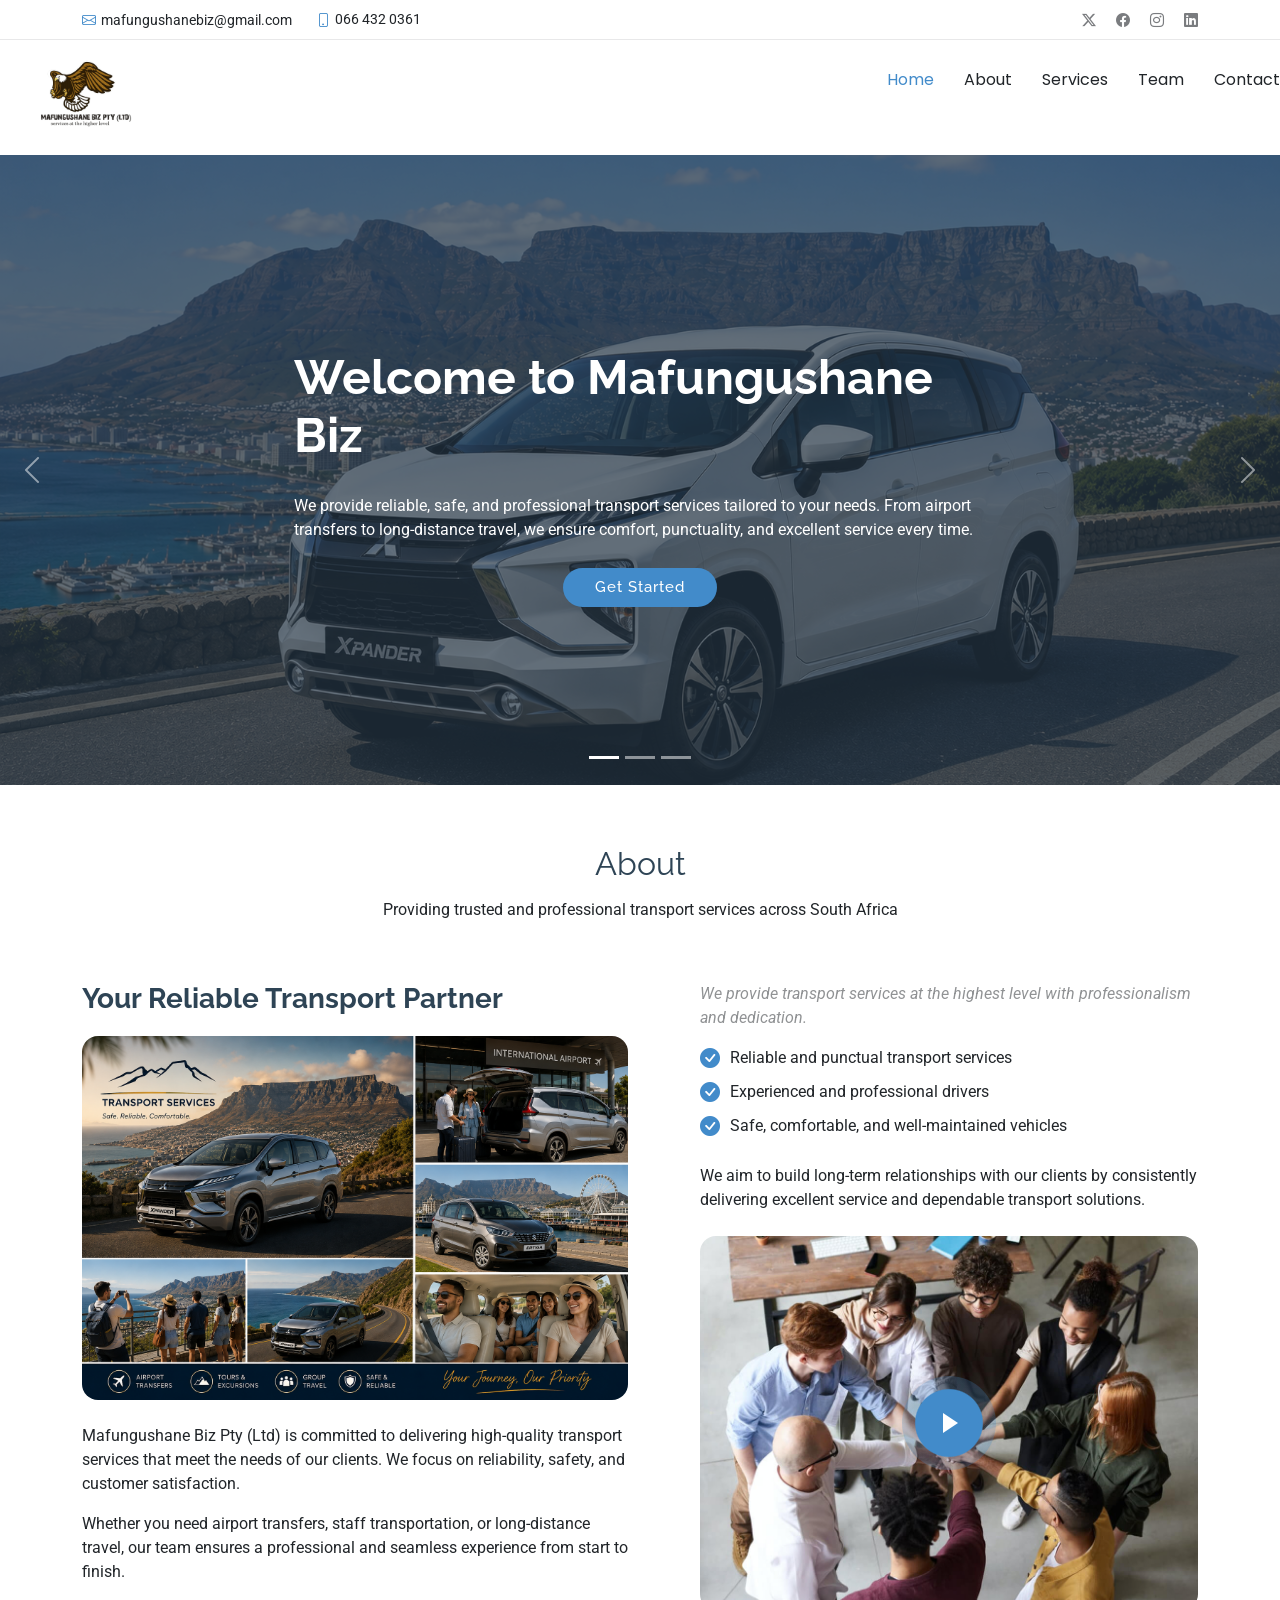
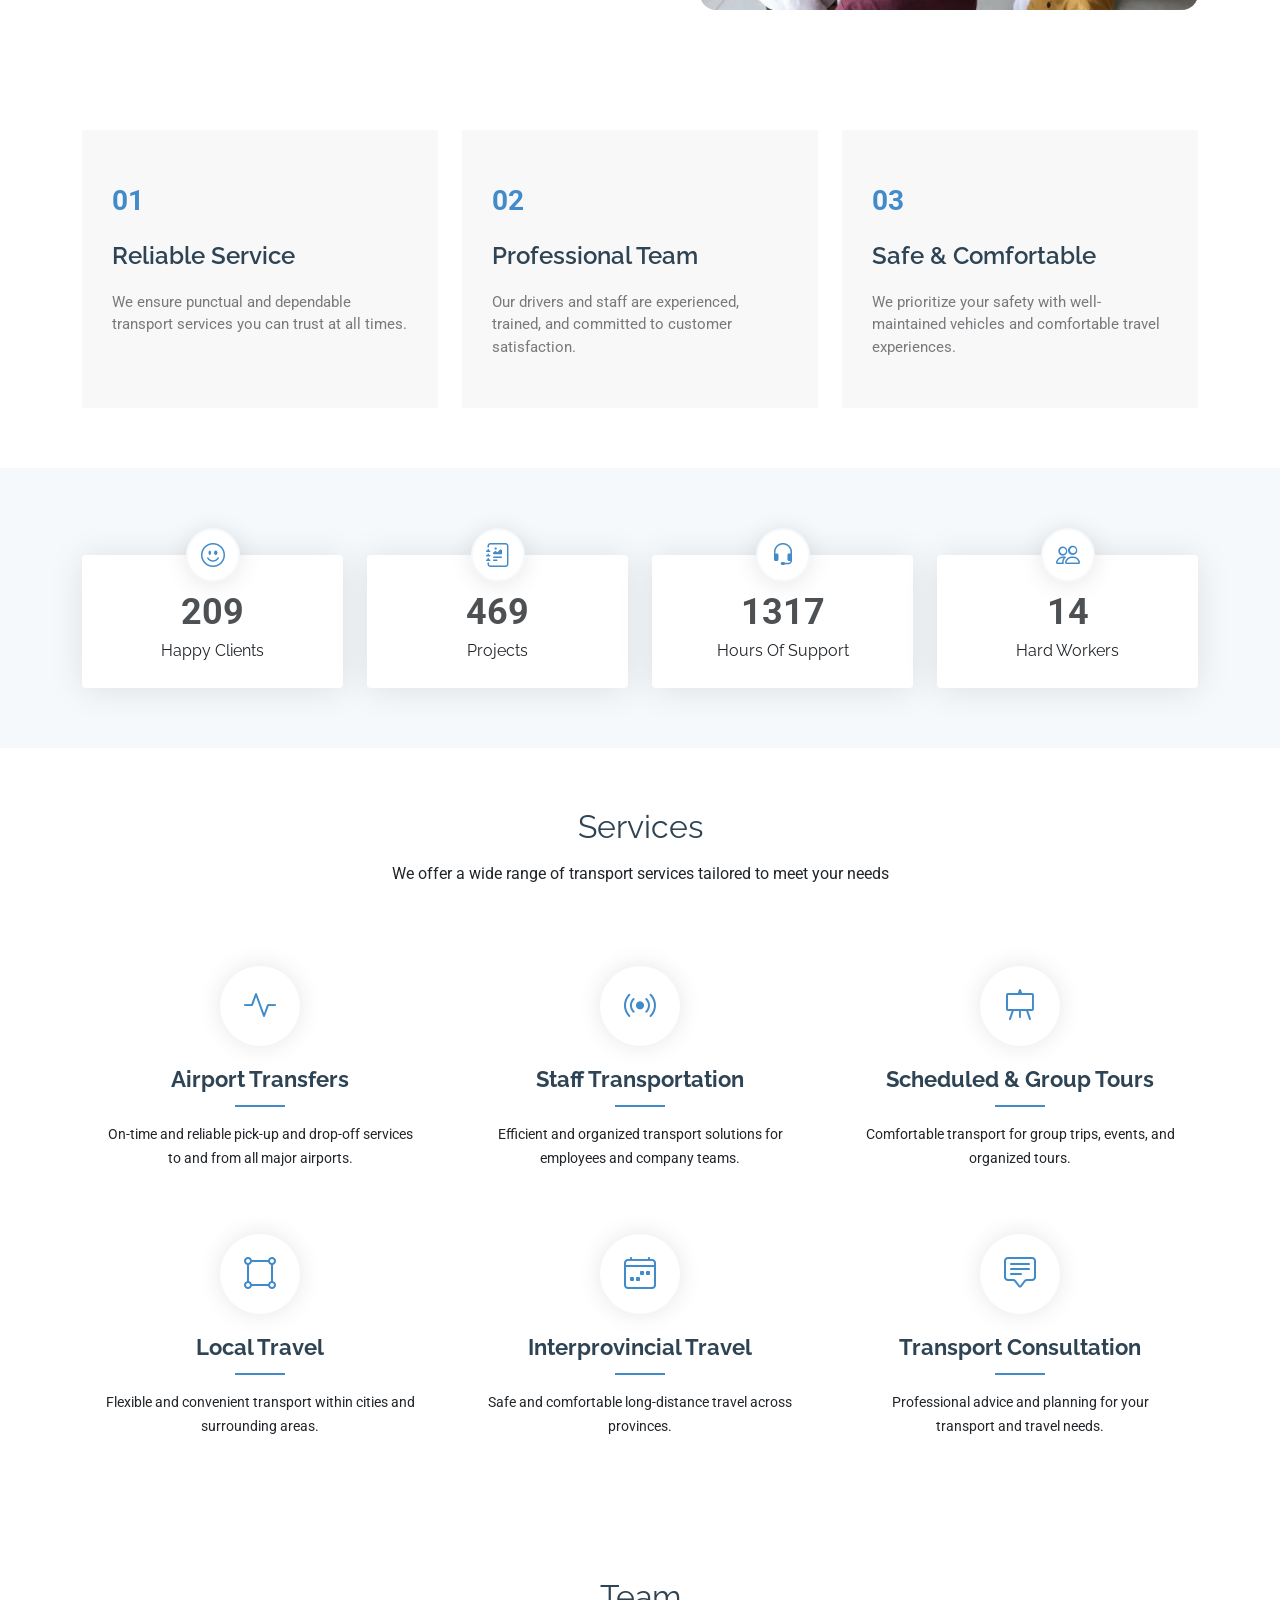
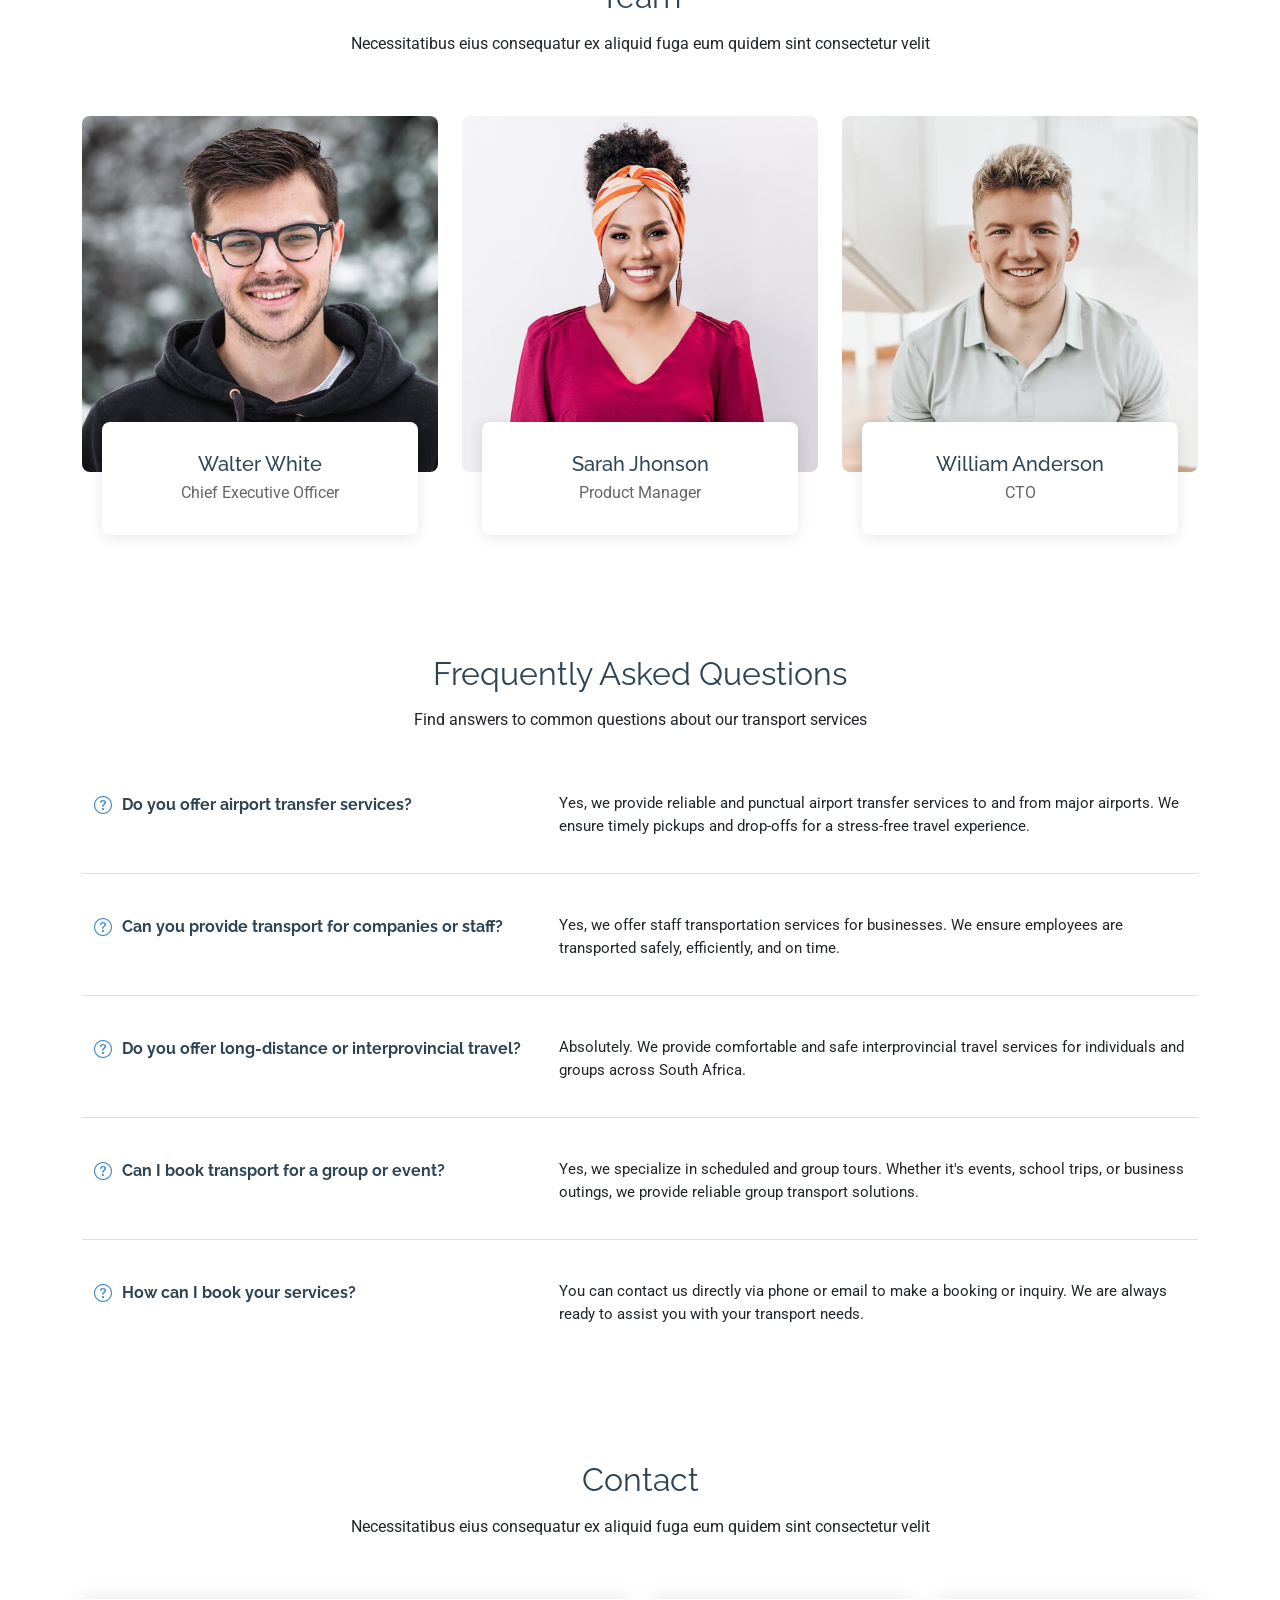
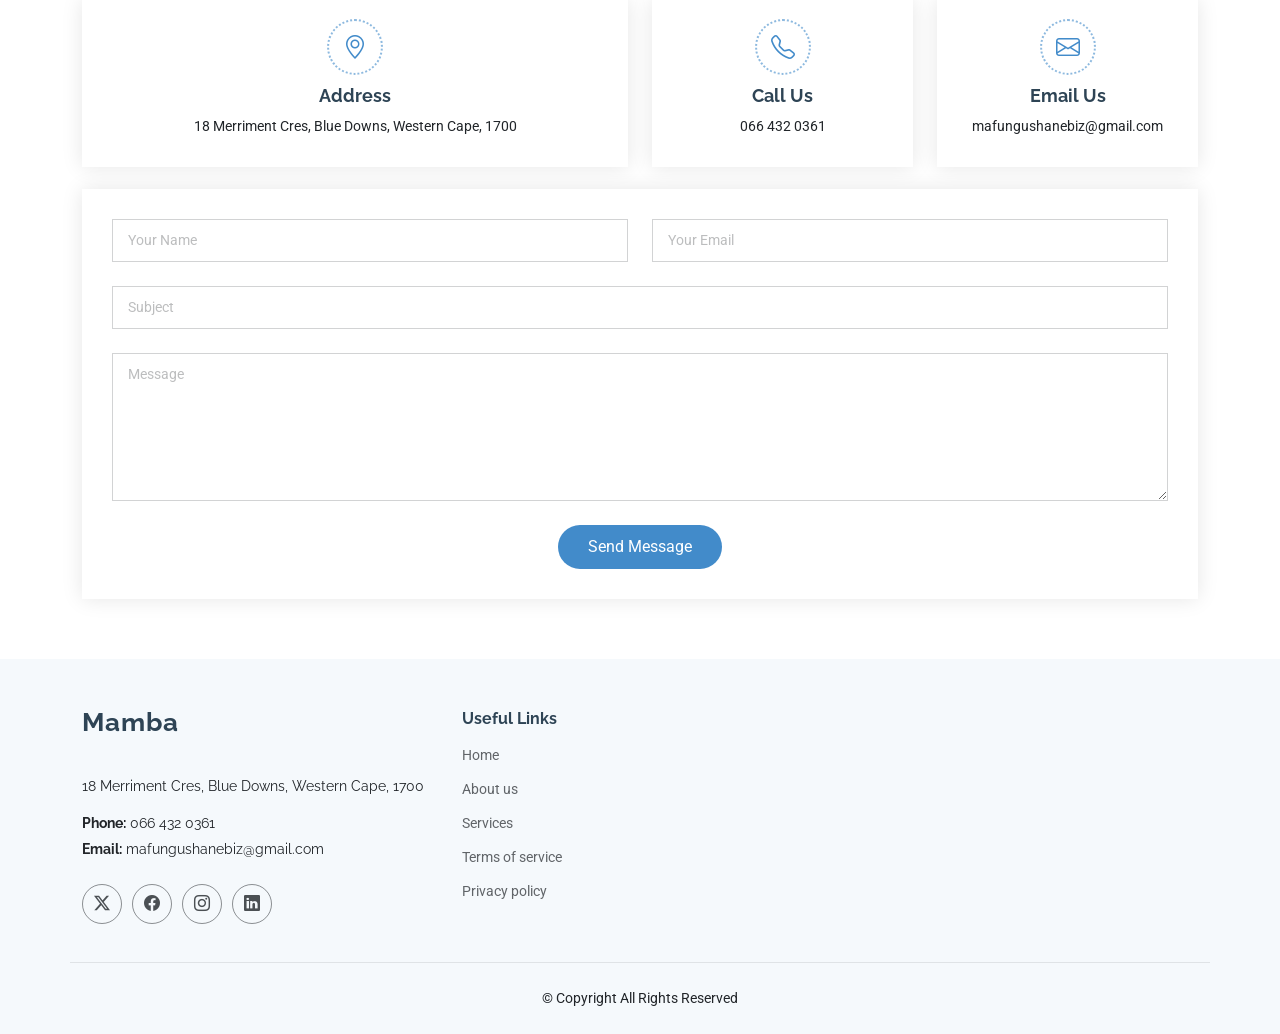
<file: index.html>
<!DOCTYPE html>
<html lang="en">

<head>
  <meta charset="utf-8">
  <meta content="width=device-width, initial-scale=1.0" name="viewport">
  <meta name="description" content="">
  <meta name="keywords" content="">

  <!-- Favicons -->
  <link href="assets/img/favicon.png" rel="icon">
  <link href="assets/img/apple-touch-icon.png" rel="apple-touch-icon">

  <!-- Fonts -->
  <link href="https://fonts.googleapis.com" rel="preconnect">
  <link href="https://fonts.gstatic.com" rel="preconnect" crossorigin>
  <link href="https://fonts.googleapis.com/css2?family=Roboto:ital,wght@0,100;0,300;0,400;0,500;0,700;0,900;1,100;1,300;1,400;1,500;1,700;1,900&family=Poppins:ital,wght@0,100;0,200;0,300;0,400;0,500;0,600;0,700;0,800;0,900;1,100;1,200;1,300;1,400;1,500;1,600;1,700;1,800;1,900&family=Raleway:ital,wght@0,100;0,200;0,300;0,400;0,500;0,600;0,700;0,800;0,900;1,100;1,200;1,300;1,400;1,500;1,600;1,700;1,800;1,900&display=swap" rel="stylesheet">

  <!-- Vendor CSS Files -->
  <link href="assets/vendor/bootstrap/css/bootstrap.min.css" rel="stylesheet">
  <link href="assets/vendor/bootstrap-icons/bootstrap-icons.css" rel="stylesheet">
  <link href="assets/vendor/aos/aos.css" rel="stylesheet">
  <link href="assets/vendor/glightbox/css/glightbox.min.css" rel="stylesheet">
  <link href="assets/vendor/swiper/swiper-bundle.min.css" rel="stylesheet">

  <!-- Main CSS File -->
  <link href="assets/css/main.css" rel="stylesheet">

</head>

<body class="index-page">

  <header id="header" class="header sticky-top">

    <div class="topbar d-flex align-items-center">
      <div class="container d-flex justify-content-center justify-content-md-between">
        <div class="contact-info d-flex align-items-center">
          <i class="bi bi-envelope d-flex align-items-center"><a href="mailto:contact@example.com">mafungushanebiz@gmail.com</a></i>
          <i class="bi bi-phone d-flex align-items-center ms-4"><span>066 432 0361</span></i>
        </div>
        <div class="social-links d-none d-md-flex align-items-center">
          <a href="#" class="twitter"><i class="bi bi-twitter-x"></i></a>
          <a href="#" class="facebook"><i class="bi bi-facebook"></i></a>
          <a href="#" class="instagram"><i class="bi bi-instagram"></i></a>
          <a href="#" class="linkedin"><i class="bi bi-linkedin"></i></a>
        </div>
      </div>
    </div><!-- End Top Bar -->

    <div class="branding d-flex align-items-cente">

      <div class="container position-relative d-flex align-items-center justify-content-between">

    <a href="index.html" class="logo d-flex align-items-center">
       <img
            src="assets/img/logo.png"
            alt="Mafungushane Biz Logo"
            style="height: 95px !important; width: auto !important; max-height: none !important;">
      </a>

    <nav id="navmenu" class="navmenu">
        <!-- menu items -->
    </nav>

</div>
</a>
        </a>

        <nav id="navmenu" class="navmenu">
          <ul>
            <li><a href="#hero" class="active">Home</a></li>
            <li><a href="#about">About</a></li>
            <li><a href="#services">Services</a></li>
            <li><a href="#team">Team</a></li>
            <li><a href="#contact">Contact</a></li>
          </ul>
          <i class="mobile-nav-toggle d-xl-none bi bi-list"></i>
        </nav>

      </div>

    </div>

  </header>

  <main class="main">

    <!-- Hero Section -->
    <section id="hero" class="hero section dark-background">

      <div id="hero-carousel" class="carousel slide carousel-fade" data-bs-ride="carousel" data-bs-interval="5000">

        <div class="carousel-item active">
          <img src="assets/img/hero-carousel/Car 1.png" alt="Car 1">
          <div class="carousel-container">
            <h2>Welcome to Mafungushane Biz<br></h2>
            <p>We provide reliable, safe, and professional transport services tailored to your needs. From airport transfers to long-distance travel, we ensure comfort, punctuality, and excellent service every time.</p>
            <a href="#featured-services" class="btn-get-started">Get Started</a>
          </div>
        </div><!-- End Carousel Item -->

        <div class="carousel-item">
          <img src="assets/img/hero-carousel/Car 2.png" alt="Car 2">
          <div class="carousel-container">
            <h2>Professional Transport Solutions</h2>
            <p>Our services are designed for individuals, businesses, and groups. Whether you need staff transport or private travel, we deliver dependable solutions you can trust.</p>
            <a href="#featured-services" class="btn-get-started">Get Started</a>
          </div>
        </div><!-- End Carousel Item -->

        <div class="carousel-item">
          <img src="assets/img/hero-carousel/Car 3.png" alt="Car 3">
          <div class="carousel-container">
            <h2>Travel with Comfort & Safety</h2>
            <p>We prioritize your safety and comfort with well-maintained vehicles and experienced drivers, ensuring every journey is smooth and stress-free.</p>
            <a href="#featured-services" class="btn-get-started">Get Started</a>
          </div>
        </div><!-- End Carousel Item -->

        <a class="carousel-control-prev" href="#hero-carousel" role="button" data-bs-slide="prev">
          <span class="carousel-control-prev-icon bi bi-chevron-left" aria-hidden="true"></span>
        </a>

        <a class="carousel-control-next" href="#hero-carousel" role="button" data-bs-slide="next">
          <span class="carousel-control-next-icon bi bi-chevron-right" aria-hidden="true"></span>
        </a>

        <ol class="carousel-indicators"></ol>

      </div>

    </section><!-- /Hero Section -->

    <!-- About Section -->
    <section id="about" class="about section">

      <!-- Section Title -->
      <div class="container section-title" data-aos="fade-up">
        <h2>About</h2>
        <p>Providing trusted and professional transport services across South Africa</p>
      </div><!-- End Section Title -->

      <div class="container">

        <div class="row gy-4">
          <div class="col-lg-6" data-aos="fade-up" data-aos-delay="100">
            <h3>Your Reliable Transport Partner</h3>
            <img src="assets/img/about.png" class="img-fluid rounded-4 mb-4" alt="About Us">
            <p>Mafungushane Biz Pty (Ltd) is committed to delivering high-quality transport services that meet the needs of our clients. We focus on reliability, safety, and customer satisfaction.</p>
            <p>Whether you need airport transfers, staff transportation, or long-distance travel, our team ensures a professional and seamless experience from start to finish.</p>
          </div>
          <div class="col-lg-6" data-aos="fade-up" data-aos-delay="250">
            <div class="content ps-0 ps-lg-5">
              <p class="fst-italic">
                We provide transport services at the highest level with professionalism and dedication.
              </p>
              <ul>
                <li><i class="bi bi-check-circle-fill"></i> <span>Reliable and punctual transport services</span></li>
                <li><i class="bi bi-check-circle-fill"></i> <span>Experienced and professional drivers</span></li>
                <li><i class="bi bi-check-circle-fill"></i> <span>Safe, comfortable, and well-maintained vehicles</span></li>
              </ul>
              <p>
                We aim to build long-term relationships with our clients by consistently delivering excellent service and dependable transport solutions.
              </p>

              <div class="position-relative mt-4">
                <img src="assets/img/about-2.jpg" class="img-fluid rounded-4" alt="">
                <a href="https://www.youtube.com/watch?v=Y7f98aduVJ8" class="glightbox pulsating-play-btn"></a>
              </div>
            </div>
          </div>
        </div>

      </div>

    </section><!-- /About Section -->

    <!-- Why Us Section -->
    <section id="why-us" class="why-us section">

      <div class="container">

        <div class="row gy-4">

          <div class="col-lg-4" data-aos="fade-up" data-aos-delay="100">
            <div class="card-item">
              <span>01</span>
              <h4><a href="" class="stretched-link">Reliable Service</a></h4>
              <p>We ensure punctual and dependable transport services you can trust at all times.</p>
            </div>
          </div><!-- Card Item -->

          <div class="col-lg-4" data-aos="fade-up" data-aos-delay="200">
            <div class="card-item">
              <span>02</span>
              <h4><a href="" class="stretched-link">Professional Team</a></h4>
              <p>Our drivers and staff are experienced, trained, and committed to customer satisfaction.</p>
            </div>
          </div><!-- Card Item -->

          <div class="col-lg-4" data-aos="fade-up" data-aos-delay="300">
            <div class="card-item">
              <span>03</span>
              <h4><a href="" class="stretched-link">Safe & Comfortable</a></h4>
              <p>We prioritize your safety with well-maintained vehicles and comfortable travel experiences.</p>
            </div>
          </div><!-- Card Item -->

        </div>

      </div>

    </section><!-- /Why Us Section -->

    <!-- Stats Section -->
    <section id="stats" class="stats section light-background">

      <div class="container" data-aos="fade-up" data-aos-delay="100">

        <div class="row gy-4">

          <div class="col-lg-3 col-md-6 d-flex flex-column align-items-center">
            <i class="bi bi-emoji-smile"></i>
            <div class="stats-item">
              <span data-purecounter-start="0" data-purecounter-end="232" data-purecounter-duration="1" class="purecounter"></span>
              <p>Happy Clients</p>
            </div>
          </div><!-- End Stats Item -->

          <div class="col-lg-3 col-md-6 d-flex flex-column align-items-center">
            <i class="bi bi-journal-richtext"></i>
            <div class="stats-item">
              <span data-purecounter-start="0" data-purecounter-end="521" data-purecounter-duration="1" class="purecounter"></span>
              <p>Projects</p>
            </div>
          </div><!-- End Stats Item -->

          <div class="col-lg-3 col-md-6 d-flex flex-column align-items-center">
            <i class="bi bi-headset"></i>
            <div class="stats-item">
              <span data-purecounter-start="0" data-purecounter-end="1463" data-purecounter-duration="1" class="purecounter"></span>
              <p>Hours Of Support</p>
            </div>
          </div><!-- End Stats Item -->

          <div class="col-lg-3 col-md-6 d-flex flex-column align-items-center">
            <i class="bi bi-people"></i>
            <div class="stats-item">
              <span data-purecounter-start="0" data-purecounter-end="15" data-purecounter-duration="1" class="purecounter"></span>
              <p>Hard Workers</p>
            </div>
          </div><!-- End Stats Item -->

        </div>

      </div>

    </section><!-- /Stats Section -->

    <!-- Services Section -->
    <section id="services" class="services section">

      <!-- Section Title -->
      <div class="container section-title" data-aos="fade-up">
        <h2>Services</h2>
        <p>We offer a wide range of transport services tailored to meet your needs</p>
      </div><!-- End Section Title -->

      <div class="container">

        <div class="row gy-4">

          <div class="col-lg-4 col-md-6" data-aos="fade-up" data-aos-delay="100">
            <div class="service-item  position-relative">
              <div class="icon">
                <i class="bi bi-activity"></i>
              </div>
              <a href="service-details.html" class="stretched-link">
                <h3>Airport Transfers</h3>
              </a>
              <p>On-time and reliable pick-up and drop-off services to and from all major airports.</p>
            </div>
          </div><!-- End Service Item -->

          <div class="col-lg-4 col-md-6" data-aos="fade-up" data-aos-delay="200">
            <div class="service-item position-relative">
              <div class="icon">
                <i class="bi bi-broadcast"></i>
              </div>
              <a href="service-details.html" class="stretched-link">
                <h3>Staff Transportation</h3>
              </a>
              <p>Efficient and organized transport solutions for employees and company teams.</p>
            </div>
          </div><!-- End Service Item -->

          <div class="col-lg-4 col-md-6" data-aos="fade-up" data-aos-delay="300">
            <div class="service-item position-relative">
              <div class="icon">
                <i class="bi bi-easel"></i>
              </div>
              <a href="service-details.html" class="stretched-link">
                <h3>Scheduled & Group Tours</h3>
              </a>
              <p>Comfortable transport for group trips, events, and organized tours.</p>
            </div>
          </div><!-- End Service Item -->

          <div class="col-lg-4 col-md-6" data-aos="fade-up" data-aos-delay="400">
            <div class="service-item position-relative">
              <div class="icon">
                <i class="bi bi-bounding-box-circles"></i>
              </div>
              <a href="service-details.html" class="stretched-link">
                <h3>Local Travel</h3>
              </a>
              <p>Flexible and convenient transport within cities and surrounding areas.</p>
              <a href="service-details.html" class="stretched-link"></a>
            </div>
          </div><!-- End Service Item -->

          <div class="col-lg-4 col-md-6" data-aos="fade-up" data-aos-delay="500">
            <div class="service-item position-relative">
              <div class="icon">
                <i class="bi bi-calendar4-week"></i>
              </div>
              <a href="service-details.html" class="stretched-link">
                <h3>Interprovincial Travel</h3>
              </a>
              <p>Safe and comfortable long-distance travel across provinces.</p>
              <a href="service-details.html" class="stretched-link"></a>
            </div>
          </div><!-- End Service Item -->

          <div class="col-lg-4 col-md-6" data-aos="fade-up" data-aos-delay="600">
            <div class="service-item position-relative">
              <div class="icon">
                <i class="bi bi-chat-square-text"></i>
              </div>
              <a href="service-details.html" class="stretched-link">
                <h3>Transport Consultation</h3>
              </a>
              <p>Professional advice and planning for your transport and travel needs.</p>
              <a href="service-details.html" class="stretched-link"></a>
            </div>
          </div><!-- End Service Item -->

        </div>

      </div>

    </section><!-- /Services Section -->


    <!-- Team Section -->
    <section id="team" class="team section">

      <!-- Section Title -->
      <div class="container section-title" data-aos="fade-up">
        <h2>Team</h2>
        <p>Necessitatibus eius consequatur ex aliquid fuga eum quidem sint consectetur velit</p>
      </div><!-- End Section Title -->

      <div class="container" data-aos="fade-up" data-aos-delay="100">

        <div class="row gy-5">

          <div class="col-xl-4 col-md-6 d-flex" data-aos="zoom-in" data-aos-delay="200">
            <div class="team-member">
              <div class="member-img">
                <img src="assets/img/team/team-1.jpg" class="img-fluid" alt="">
              </div>
              <div class="member-info">
                <div class="social">
                  <a href=""><i class="bi bi-twitter-x"></i></a>
                  <a href=""><i class="bi bi-facebook"></i></a>
                  <a href=""><i class="bi bi-instagram"></i></a>
                  <a href=""><i class="bi bi-linkedin"></i></a>
                </div>
                <h4>Walter White</h4>
                <span>Chief Executive Officer</span>
              </div>
            </div>
          </div><!-- End Team Member -->

          <div class="col-xl-4 col-md-6 d-flex" data-aos="zoom-in" data-aos-delay="400">
            <div class="team-member">
              <div class="member-img">
                <img src="assets/img/team/team-2.jpg" class="img-fluid" alt="">
              </div>
              <div class="member-info">
                <div class="social">
                  <a href=""><i class="bi bi-twitter-x"></i></a>
                  <a href=""><i class="bi bi-facebook"></i></a>
                  <a href=""><i class="bi bi-instagram"></i></a>
                  <a href=""><i class="bi bi-linkedin"></i></a>
                </div>
                <h4>Sarah Jhonson</h4>
                <span>Product Manager</span>
              </div>
            </div>
          </div><!-- End Team Member -->

          <div class="col-xl-4 col-md-6 d-flex" data-aos="zoom-in" data-aos-delay="600">
            <div class="team-member">
              <div class="member-img">
                <img src="assets/img/team/team-3.jpg" class="img-fluid" alt="">
              </div>
              <div class="member-info">
                <div class="social">
                  <a href=""><i class="bi bi-twitter-x"></i></a>
                  <a href=""><i class="bi bi-facebook"></i></a>
                  <a href=""><i class="bi bi-instagram"></i></a>
                  <a href=""><i class="bi bi-linkedin"></i></a>
                </div>
                <h4>William Anderson</h4>
                <span>CTO</span>
              </div>
            </div>
          </div><!-- End Team Member -->

        </div>

      </div>

    </section><!-- /Team Section -->

    <!-- Faq Section -->
    <section id="faq" class="faq section">

      <!-- Section Title -->
      <div class="container section-title" data-aos="fade-up">
        <h2>Frequently Asked Questions</h2>
        <p>Find answers to common questions about our transport services</p>
      </div><!-- End Section Title -->

      <div class="container">

        <div class="row faq-item" data-aos="fade-up" data-aos-delay="100">
          <div class="col-lg-5 d-flex">
            <i class="bi bi-question-circle"></i>
            <h4>Do you offer airport transfer services?</h4>
          </div>
          <div class="col-lg-7">
            <p>
               Yes, we provide reliable and punctual airport transfer services to and from major airports. We ensure timely pickups and drop-offs for a stress-free travel experience.
            </p>
          </div>
        </div><!-- End F.A.Q Item-->

        <div class="row faq-item" data-aos="fade-up" data-aos-delay="200">
          <div class="col-lg-5 d-flex">
            <i class="bi bi-question-circle"></i>
            <h4>Can you provide transport for companies or staff?</h4>
          </div>
          <div class="col-lg-7">
            <p>
               Yes, we offer staff transportation services for businesses. We ensure employees are transported safely, efficiently, and on time.
            </p>
          </div>
        </div><!-- End F.A.Q Item-->

        <div class="row faq-item" data-aos="fade-up" data-aos-delay="300">
          <div class="col-lg-5 d-flex">
            <i class="bi bi-question-circle"></i>
            <h4>Do you offer long-distance or interprovincial travel?</h4>
          </div>
          <div class="col-lg-7">
            <p>
              Absolutely. We provide comfortable and safe interprovincial travel services for individuals and groups across South Africa.
      </p>
            </p>
          </div>
        </div><!-- End F.A.Q Item-->

        <div class="row faq-item" data-aos="fade-up" data-aos-delay="400">
          <div class="col-lg-5 d-flex">
            <i class="bi bi-question-circle"></i>
            <h4>Can I book transport for a group or event?</h4>
          </div>
          <div class="col-lg-7">
            <p>
               Yes, we specialize in scheduled and group tours. Whether it's events, school trips, or business outings, we provide reliable group transport solutions.
            </p>
          </div>
        </div><!-- End F.A.Q Item-->

        <div class="row faq-item" data-aos="fade-up" data-aos-delay="500">
          <div class="col-lg-5 d-flex">
            <i class="bi bi-question-circle"></i>
            <h4>How can I book your services?</h4>
          </div>
          <div class="col-lg-7">
            <p>
               You can contact us directly via phone or email to make a booking or inquiry. We are always ready to assist you with your transport needs.
            </p>
          </div>
        </div><!-- End F.A.Q Item-->

      </div>

    </section><!-- /Faq Section -->

    <!-- Contact Section -->
    <section id="contact" class="contact section">

      <!-- Section Title -->
      <div class="container section-title" data-aos="fade-up">
        <h2>Contact</h2>
        <p>Necessitatibus eius consequatur ex aliquid fuga eum quidem sint consectetur velit</p>
      </div><!-- End Section Title -->

      <div class="container" data-aos="fade-up" data-aos-delay="100">

        <div class="row gy-4">

          <div class="col-lg-6">
            <div class="info-item d-flex flex-column justify-content-center align-items-center" data-aos="fade-up" data-aos-delay="200">
              <i class="bi bi-geo-alt"></i>
              <h3>Address</h3>
              <p>18 Merriment Cres, Blue Downs, Western Cape, 1700</p>
            </div>
          </div><!-- End Info Item -->

          <div class="col-lg-3 col-md-6">
            <div class="info-item d-flex flex-column justify-content-center align-items-center" data-aos="fade-up" data-aos-delay="300">
              <i class="bi bi-telephone"></i>
              <h3>Call Us</h3>
              <p>066 432 0361</p>
            </div>
          </div><!-- End Info Item -->

          <div class="col-lg-3 col-md-6">
            <div class="info-item d-flex flex-column justify-content-center align-items-center" data-aos="fade-up" data-aos-delay="400">
              <i class="bi bi-envelope"></i>
              <h3>Email Us</h3>
              <p>mafungushanebiz@gmail.com</p>
            </div>
          </div><!-- End Info Item -->

        </div>

        <form action="forms/contact.php" method="post" class="php-email-form" data-aos="fade-up" data-aos-delay="400">
          <div class="row gy-4">

            <div class="col-md-6">
              <input type="text" name="name" class="form-control" placeholder="Your Name" required="">
            </div>

            <div class="col-md-6 ">
              <input type="email" class="form-control" name="email" placeholder="Your Email" required="">
            </div>

            <div class="col-md-12">
              <input type="text" class="form-control" name="subject" placeholder="Subject" required="">
            </div>

            <div class="col-md-12">
              <textarea class="form-control" name="message" rows="6" placeholder="Message" required=""></textarea>
            </div>

            <div class="col-md-12 text-center">
              <div class="loading">Loading</div>
              <div class="error-message"></div>
              <div class="sent-message">Your message has been sent. Thank you!</div>

              <button type="submit">Send Message</button>
            </div>

          </div>
        </form><!-- End Contact Form -->

      </div>

    </section><!-- /Contact Section -->

  </main>

  <footer id="footer" class="footer light-background">

    <div class="container footer-top">
      <div class="row gy-4">
        <div class="col-lg-4 col-md-6 footer-about">
          <a href="index.html" class="logo d-flex align-items-center">
            <span class="sitename">Mamba</span>
          </a>
          <div class="footer-contact pt-3">
            <p>18 Merriment Cres, Blue Downs, Western Cape, 1700</p>
            <p class="mt-3"><strong>Phone:</strong> <span>066 432 0361</span></p>
            <p><strong>Email:</strong> <span>mafungushanebiz@gmail.com</span></p>
          </div>
          <div class="social-links d-flex mt-4">
            <a href=""><i class="bi bi-twitter-x"></i></a>
            <a href=""><i class="bi bi-facebook"></i></a>
            <a href=""><i class="bi bi-instagram"></i></a>
            <a href=""><i class="bi bi-linkedin"></i></a>
          </div>
        </div>

        <div class="col-lg-2 col-md-3 footer-links">
          <h4>Useful Links</h4>
          <ul>
            <li><a href="#">Home</a></li>
            <li><a href="#">About us</a></li>
            <li><a href="#">Services</a></li>
            <li><a href="#">Terms of service</a></li>
            <li><a href="#">Privacy policy</a></li>
          </ul>
        </div>
      </div>
    </div>

    <div class="container copyright text-center mt-4">
      <p>© <span>Copyright</span> <span>All Rights Reserved</span></p>
    </div>

  </footer>

  <!-- Scroll Top -->
  <a href="#" id="scroll-top" class="scroll-top d-flex align-items-center justify-content-center"><i class="bi bi-arrow-up-short"></i></a>

  <!-- Preloader -->
  <div id="preloader"></div>

  <!-- Vendor JS Files -->
  <script src="assets/vendor/bootstrap/js/bootstrap.bundle.min.js"></script>
  <script src="assets/vendor/php-email-form/validate.js"></script>
  <script src="assets/vendor/aos/aos.js"></script>
  <script src="assets/vendor/glightbox/js/glightbox.min.js"></script>
  <script src="assets/vendor/purecounter/purecounter_vanilla.js"></script>
  <script src="assets/vendor/imagesloaded/imagesloaded.pkgd.min.js"></script>
  <script src="assets/vendor/isotope-layout/isotope.pkgd.min.js"></script>
  <script src="assets/vendor/swiper/swiper-bundle.min.js"></script>

  <!-- Main JS File -->
  <script src="assets/js/main.js"></script>

</body>

</html>
</file>
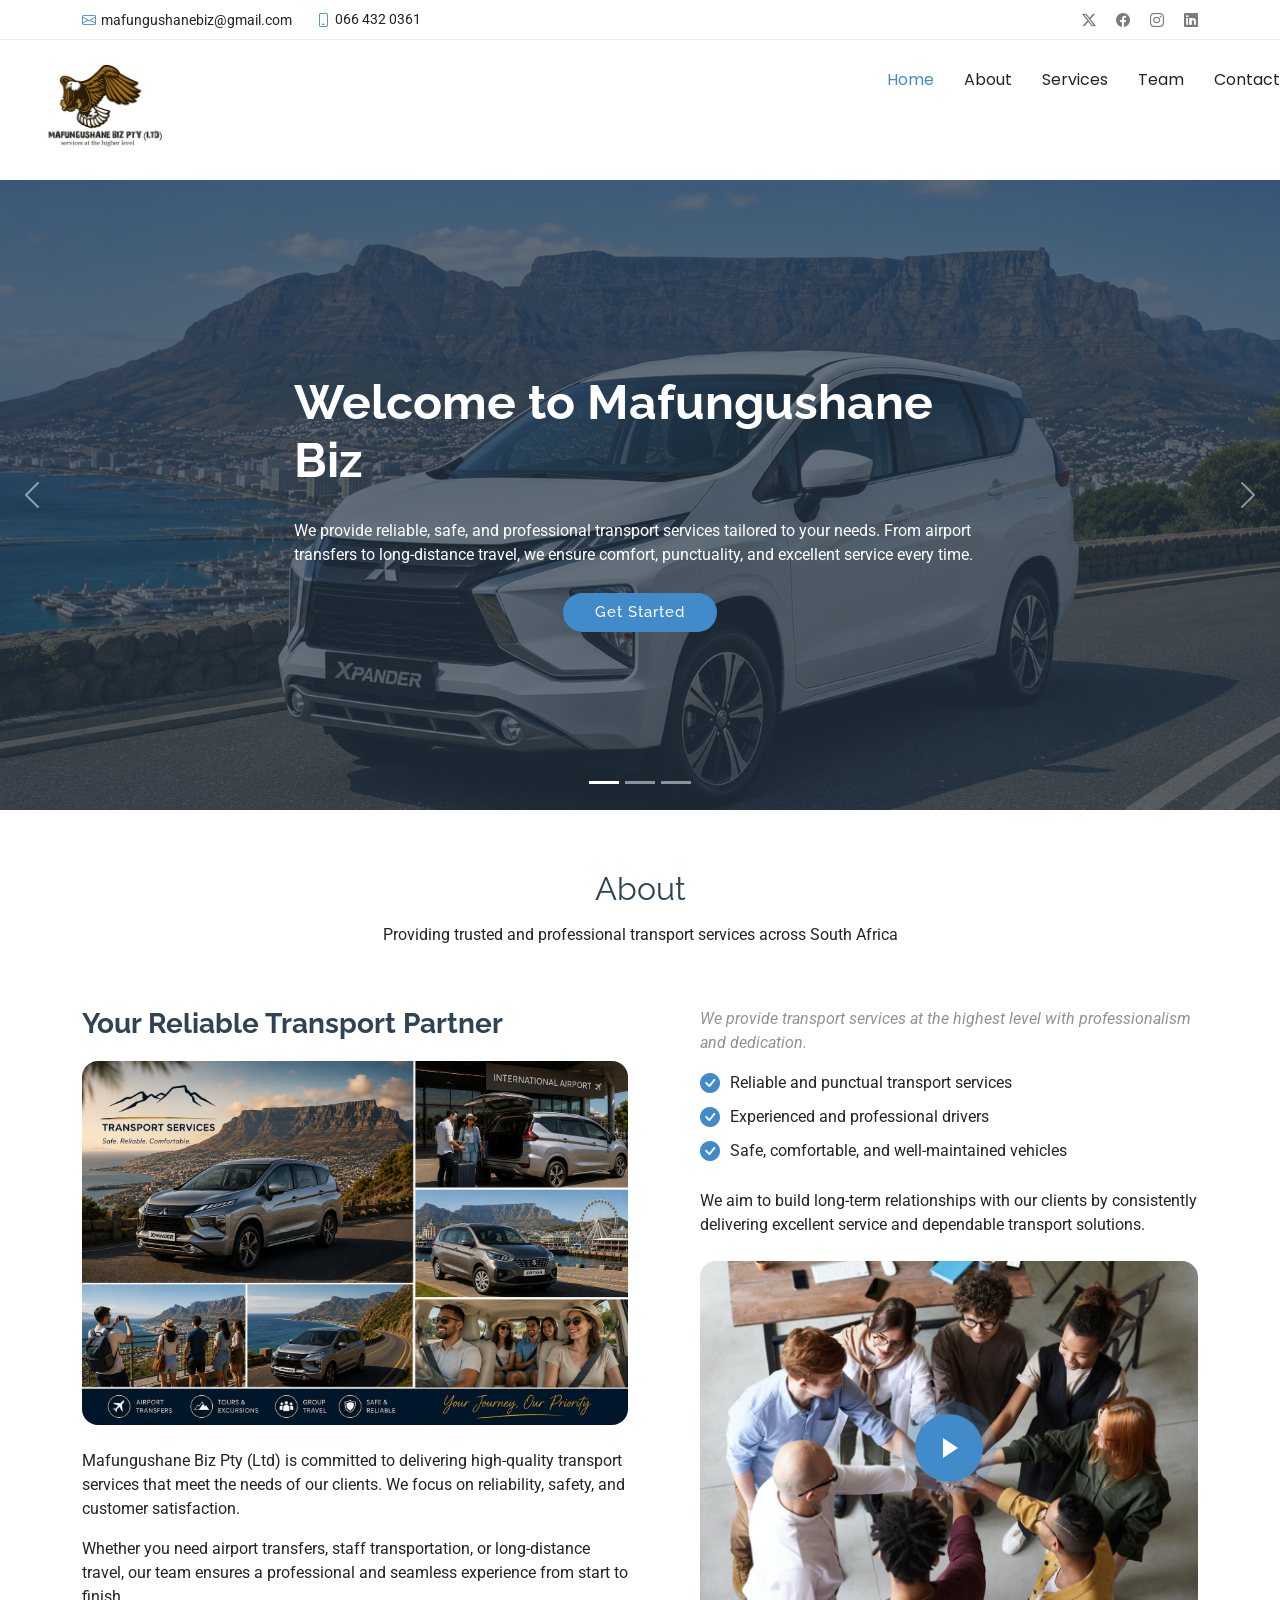
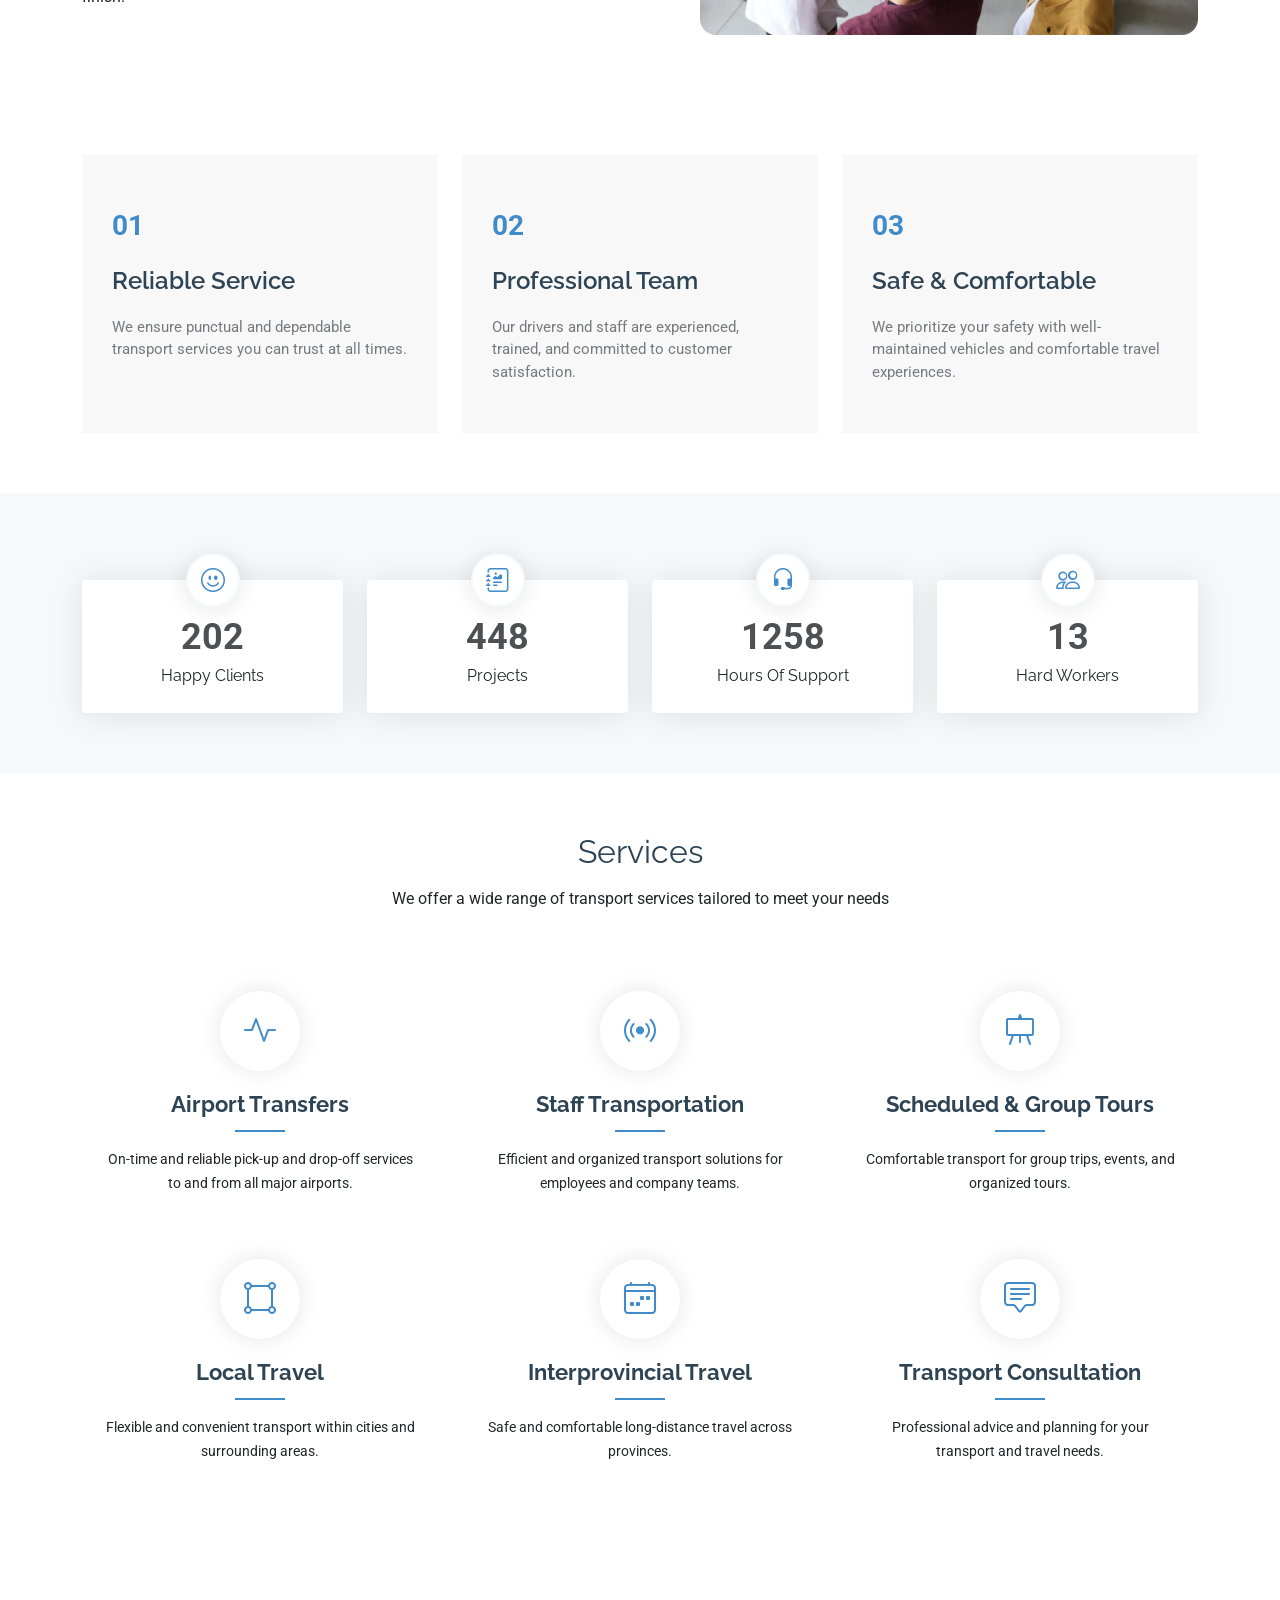
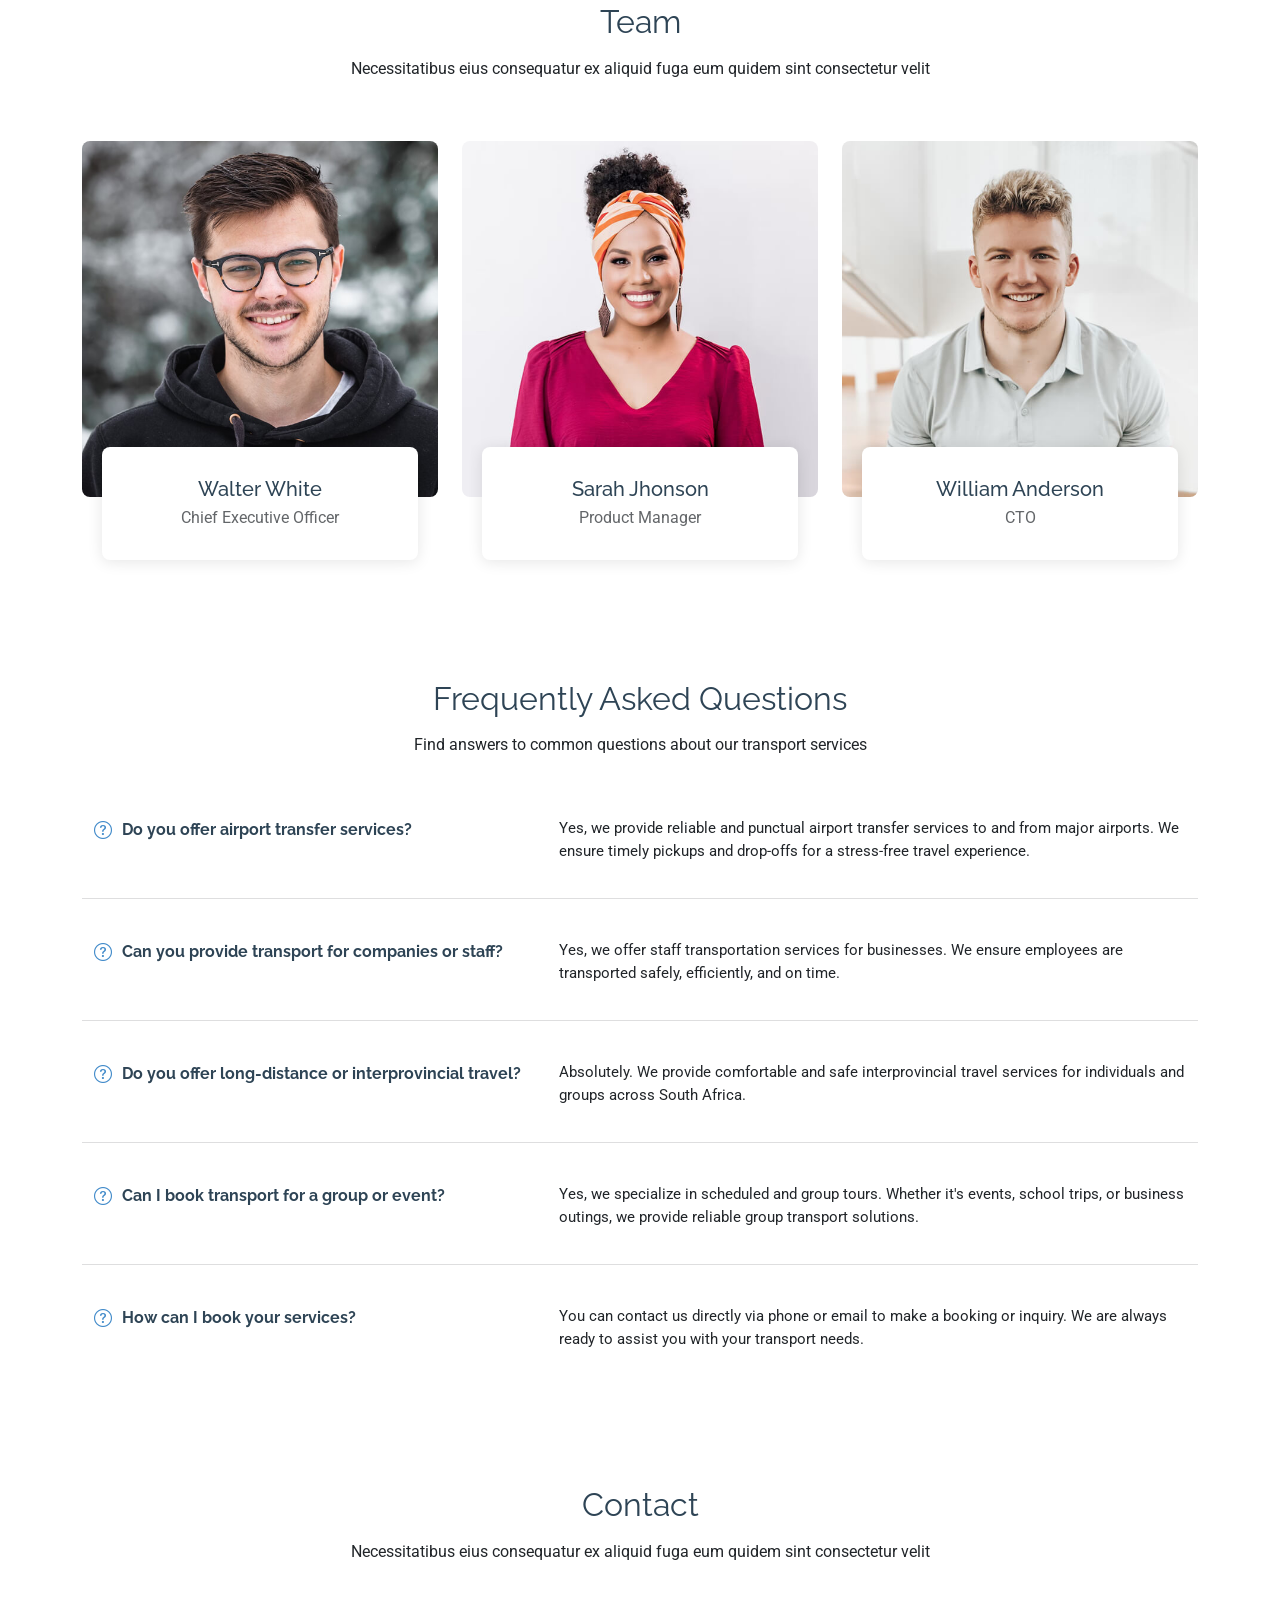
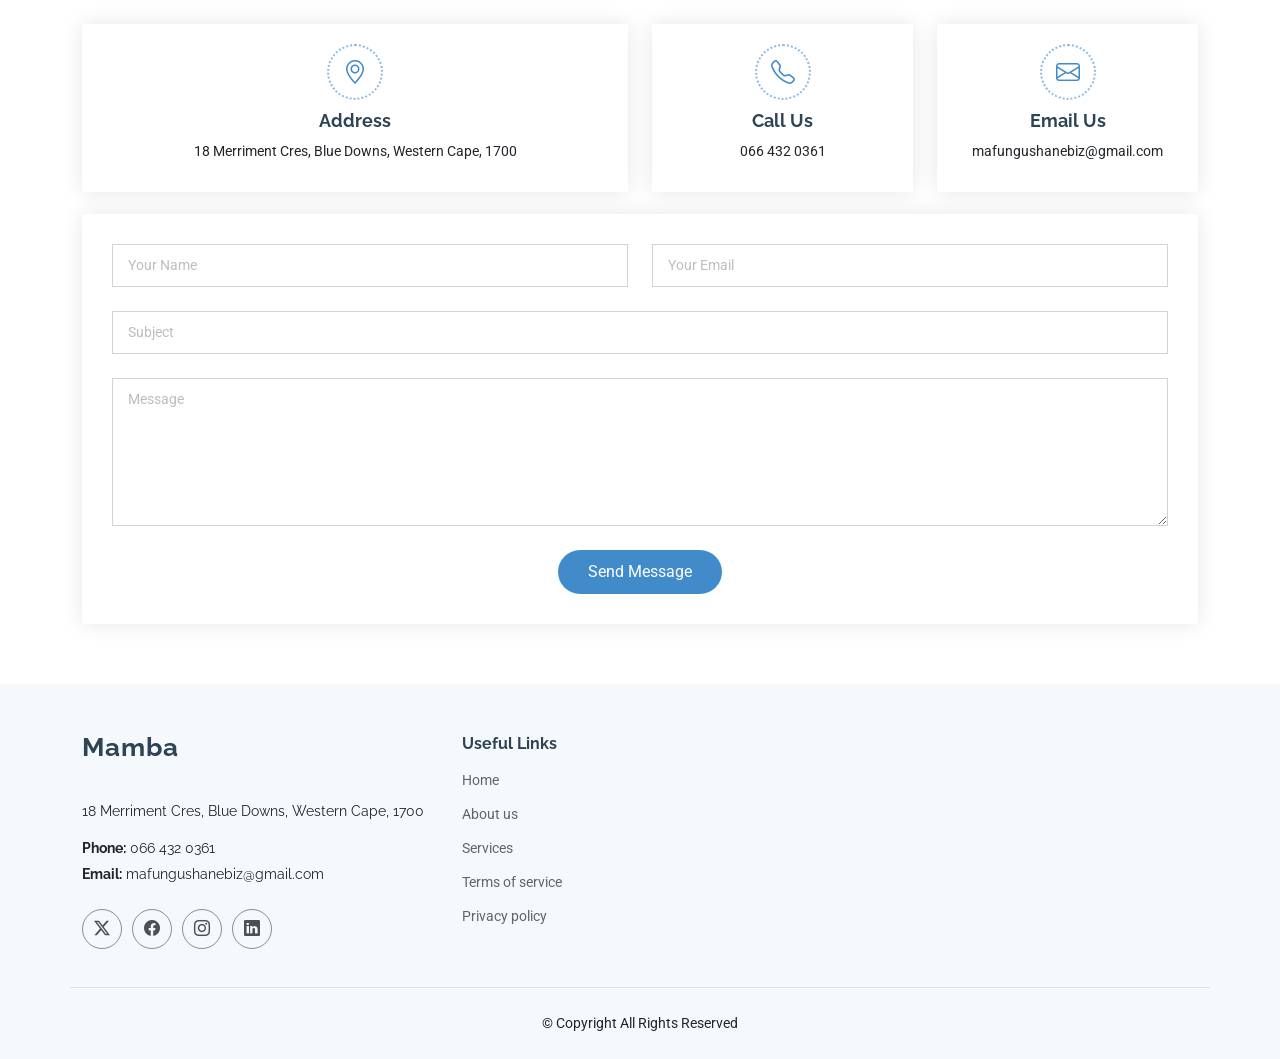
<file: Transport/index.html>
<!DOCTYPE html>
<html lang="en">

<head>
  <meta charset="utf-8">
  <meta content="width=device-width, initial-scale=1.0" name="viewport">
  <meta name="description" content="">
  <meta name="keywords" content="">

  <!-- Favicons -->
  <link href="assets/img/favicon.png" rel="icon">
  <link href="assets/img/apple-touch-icon.png" rel="apple-touch-icon">

  <!-- Fonts -->
  <link href="https://fonts.googleapis.com" rel="preconnect">
  <link href="https://fonts.gstatic.com" rel="preconnect" crossorigin>
  <link href="https://fonts.googleapis.com/css2?family=Roboto:ital,wght@0,100;0,300;0,400;0,500;0,700;0,900;1,100;1,300;1,400;1,500;1,700;1,900&family=Poppins:ital,wght@0,100;0,200;0,300;0,400;0,500;0,600;0,700;0,800;0,900;1,100;1,200;1,300;1,400;1,500;1,600;1,700;1,800;1,900&family=Raleway:ital,wght@0,100;0,200;0,300;0,400;0,500;0,600;0,700;0,800;0,900;1,100;1,200;1,300;1,400;1,500;1,600;1,700;1,800;1,900&display=swap" rel="stylesheet">

  <!-- Vendor CSS Files -->
  <link href="assets/vendor/bootstrap/css/bootstrap.min.css" rel="stylesheet">
  <link href="assets/vendor/bootstrap-icons/bootstrap-icons.css" rel="stylesheet">
  <link href="assets/vendor/aos/aos.css" rel="stylesheet">
  <link href="assets/vendor/glightbox/css/glightbox.min.css" rel="stylesheet">
  <link href="assets/vendor/swiper/swiper-bundle.min.css" rel="stylesheet">

  <!-- Main CSS File -->
  <link href="assets/css/main.css" rel="stylesheet">

</head>

<body class="index-page">

  <header id="header" class="header sticky-top">

    <div class="topbar d-flex align-items-center">
      <div class="container d-flex justify-content-center justify-content-md-between">
        <div class="contact-info d-flex align-items-center">
          <i class="bi bi-envelope d-flex align-items-center"><a href="mailto:contact@example.com">mafungushanebiz@gmail.com</a></i>
          <i class="bi bi-phone d-flex align-items-center ms-4"><span>066 432 0361</span></i>
        </div>
        <div class="social-links d-none d-md-flex align-items-center">
          <a href="#" class="twitter"><i class="bi bi-twitter-x"></i></a>
          <a href="#" class="facebook"><i class="bi bi-facebook"></i></a>
          <a href="#" class="instagram"><i class="bi bi-instagram"></i></a>
          <a href="#" class="linkedin"><i class="bi bi-linkedin"></i></a>
        </div>
      </div>
    </div><!-- End Top Bar -->

    <div class="branding d-flex align-items-cente">

      <div class="container position-relative d-flex align-items-center justify-content-between">

    <a href="index.html" class="logo d-flex align-items-center">
       <img
            src="assets/img/logo.png"
            alt="Mafungushane Biz Logo"
            style="height: 120px !important; width: auto !important; max-height: none !important;">
      </a>

    <nav id="navmenu" class="navmenu">
        <!-- menu items -->
    </nav>

</div>
</a>
        </a>

        <nav id="navmenu" class="navmenu">
          <ul>
            <li><a href="#hero" class="active">Home</a></li>
            <li><a href="#about">About</a></li>
            <li><a href="#services">Services</a></li>
            <li><a href="#team">Team</a></li>
            <li><a href="#contact">Contact</a></li>
          </ul>
          <i class="mobile-nav-toggle d-xl-none bi bi-list"></i>
        </nav>

      </div>

    </div>

  </header>

  <main class="main">

    <!-- Hero Section -->
    <section id="hero" class="hero section dark-background">

      <div id="hero-carousel" class="carousel slide carousel-fade" data-bs-ride="carousel" data-bs-interval="5000">

        <div class="carousel-item active">
          <img src="assets/img/hero-carousel/Car 1.png" alt="Car 1">
          <div class="carousel-container">
            <h2>Welcome to Mafungushane Biz<br></h2>
            <p>We provide reliable, safe, and professional transport services tailored to your needs. From airport transfers to long-distance travel, we ensure comfort, punctuality, and excellent service every time.</p>
            <a href="#featured-services" class="btn-get-started">Get Started</a>
          </div>
        </div><!-- End Carousel Item -->

        <div class="carousel-item">
          <img src="assets/img/hero-carousel/Car 2.png" alt="Car 2">
          <div class="carousel-container">
            <h2>Professional Transport Solutions</h2>
            <p>Our services are designed for individuals, businesses, and groups. Whether you need staff transport or private travel, we deliver dependable solutions you can trust.</p>
            <a href="#featured-services" class="btn-get-started">Get Started</a>
          </div>
        </div><!-- End Carousel Item -->

        <div class="carousel-item">
          <img src="assets/img/hero-carousel/Car 3.png" alt="Car 3">
          <div class="carousel-container">
            <h2>Travel with Comfort & Safety</h2>
            <p>We prioritize your safety and comfort with well-maintained vehicles and experienced drivers, ensuring every journey is smooth and stress-free.</p>
            <a href="#featured-services" class="btn-get-started">Get Started</a>
          </div>
        </div><!-- End Carousel Item -->

        <a class="carousel-control-prev" href="#hero-carousel" role="button" data-bs-slide="prev">
          <span class="carousel-control-prev-icon bi bi-chevron-left" aria-hidden="true"></span>
        </a>

        <a class="carousel-control-next" href="#hero-carousel" role="button" data-bs-slide="next">
          <span class="carousel-control-next-icon bi bi-chevron-right" aria-hidden="true"></span>
        </a>

        <ol class="carousel-indicators"></ol>

      </div>

    </section><!-- /Hero Section -->

    <!-- About Section -->
    <section id="about" class="about section">

      <!-- Section Title -->
      <div class="container section-title" data-aos="fade-up">
        <h2>About</h2>
        <p>Providing trusted and professional transport services across South Africa</p>
      </div><!-- End Section Title -->

      <div class="container">

        <div class="row gy-4">
          <div class="col-lg-6" data-aos="fade-up" data-aos-delay="100">
            <h3>Your Reliable Transport Partner</h3>
            <img src="assets/img/about.png" class="img-fluid rounded-4 mb-4" alt="About Us">
            <p>Mafungushane Biz Pty (Ltd) is committed to delivering high-quality transport services that meet the needs of our clients. We focus on reliability, safety, and customer satisfaction.</p>
            <p>Whether you need airport transfers, staff transportation, or long-distance travel, our team ensures a professional and seamless experience from start to finish.</p>
          </div>
          <div class="col-lg-6" data-aos="fade-up" data-aos-delay="250">
            <div class="content ps-0 ps-lg-5">
              <p class="fst-italic">
                We provide transport services at the highest level with professionalism and dedication.
              </p>
              <ul>
                <li><i class="bi bi-check-circle-fill"></i> <span>Reliable and punctual transport services</span></li>
                <li><i class="bi bi-check-circle-fill"></i> <span>Experienced and professional drivers</span></li>
                <li><i class="bi bi-check-circle-fill"></i> <span>Safe, comfortable, and well-maintained vehicles</span></li>
              </ul>
              <p>
                We aim to build long-term relationships with our clients by consistently delivering excellent service and dependable transport solutions.
              </p>

              <div class="position-relative mt-4">
                <img src="assets/img/about-2.jpg" class="img-fluid rounded-4" alt="">
                <a href="https://www.youtube.com/watch?v=Y7f98aduVJ8" class="glightbox pulsating-play-btn"></a>
              </div>
            </div>
          </div>
        </div>

      </div>

    </section><!-- /About Section -->

    <!-- Why Us Section -->
    <section id="why-us" class="why-us section">

      <div class="container">

        <div class="row gy-4">

          <div class="col-lg-4" data-aos="fade-up" data-aos-delay="100">
            <div class="card-item">
              <span>01</span>
              <h4><a href="" class="stretched-link">Reliable Service</a></h4>
              <p>We ensure punctual and dependable transport services you can trust at all times.</p>
            </div>
          </div><!-- Card Item -->

          <div class="col-lg-4" data-aos="fade-up" data-aos-delay="200">
            <div class="card-item">
              <span>02</span>
              <h4><a href="" class="stretched-link">Professional Team</a></h4>
              <p>Our drivers and staff are experienced, trained, and committed to customer satisfaction.</p>
            </div>
          </div><!-- Card Item -->

          <div class="col-lg-4" data-aos="fade-up" data-aos-delay="300">
            <div class="card-item">
              <span>03</span>
              <h4><a href="" class="stretched-link">Safe & Comfortable</a></h4>
              <p>We prioritize your safety with well-maintained vehicles and comfortable travel experiences.</p>
            </div>
          </div><!-- Card Item -->

        </div>

      </div>

    </section><!-- /Why Us Section -->

    <!-- Stats Section -->
    <section id="stats" class="stats section light-background">

      <div class="container" data-aos="fade-up" data-aos-delay="100">

        <div class="row gy-4">

          <div class="col-lg-3 col-md-6 d-flex flex-column align-items-center">
            <i class="bi bi-emoji-smile"></i>
            <div class="stats-item">
              <span data-purecounter-start="0" data-purecounter-end="232" data-purecounter-duration="1" class="purecounter"></span>
              <p>Happy Clients</p>
            </div>
          </div><!-- End Stats Item -->

          <div class="col-lg-3 col-md-6 d-flex flex-column align-items-center">
            <i class="bi bi-journal-richtext"></i>
            <div class="stats-item">
              <span data-purecounter-start="0" data-purecounter-end="521" data-purecounter-duration="1" class="purecounter"></span>
              <p>Projects</p>
            </div>
          </div><!-- End Stats Item -->

          <div class="col-lg-3 col-md-6 d-flex flex-column align-items-center">
            <i class="bi bi-headset"></i>
            <div class="stats-item">
              <span data-purecounter-start="0" data-purecounter-end="1463" data-purecounter-duration="1" class="purecounter"></span>
              <p>Hours Of Support</p>
            </div>
          </div><!-- End Stats Item -->

          <div class="col-lg-3 col-md-6 d-flex flex-column align-items-center">
            <i class="bi bi-people"></i>
            <div class="stats-item">
              <span data-purecounter-start="0" data-purecounter-end="15" data-purecounter-duration="1" class="purecounter"></span>
              <p>Hard Workers</p>
            </div>
          </div><!-- End Stats Item -->

        </div>

      </div>

    </section><!-- /Stats Section -->

    <!-- Services Section -->
    <section id="services" class="services section">

      <!-- Section Title -->
      <div class="container section-title" data-aos="fade-up">
        <h2>Services</h2>
        <p>We offer a wide range of transport services tailored to meet your needs</p>
      </div><!-- End Section Title -->

      <div class="container">

        <div class="row gy-4">

          <div class="col-lg-4 col-md-6" data-aos="fade-up" data-aos-delay="100">
            <div class="service-item  position-relative">
              <div class="icon">
                <i class="bi bi-activity"></i>
              </div>
              <a href="service-details.html" class="stretched-link">
                <h3>Airport Transfers</h3>
              </a>
              <p>On-time and reliable pick-up and drop-off services to and from all major airports.</p>
            </div>
          </div><!-- End Service Item -->

          <div class="col-lg-4 col-md-6" data-aos="fade-up" data-aos-delay="200">
            <div class="service-item position-relative">
              <div class="icon">
                <i class="bi bi-broadcast"></i>
              </div>
              <a href="service-details.html" class="stretched-link">
                <h3>Staff Transportation</h3>
              </a>
              <p>Efficient and organized transport solutions for employees and company teams.</p>
            </div>
          </div><!-- End Service Item -->

          <div class="col-lg-4 col-md-6" data-aos="fade-up" data-aos-delay="300">
            <div class="service-item position-relative">
              <div class="icon">
                <i class="bi bi-easel"></i>
              </div>
              <a href="service-details.html" class="stretched-link">
                <h3>Scheduled & Group Tours</h3>
              </a>
              <p>Comfortable transport for group trips, events, and organized tours.</p>
            </div>
          </div><!-- End Service Item -->

          <div class="col-lg-4 col-md-6" data-aos="fade-up" data-aos-delay="400">
            <div class="service-item position-relative">
              <div class="icon">
                <i class="bi bi-bounding-box-circles"></i>
              </div>
              <a href="service-details.html" class="stretched-link">
                <h3>Local Travel</h3>
              </a>
              <p>Flexible and convenient transport within cities and surrounding areas.</p>
              <a href="service-details.html" class="stretched-link"></a>
            </div>
          </div><!-- End Service Item -->

          <div class="col-lg-4 col-md-6" data-aos="fade-up" data-aos-delay="500">
            <div class="service-item position-relative">
              <div class="icon">
                <i class="bi bi-calendar4-week"></i>
              </div>
              <a href="service-details.html" class="stretched-link">
                <h3>Interprovincial Travel</h3>
              </a>
              <p>Safe and comfortable long-distance travel across provinces.</p>
              <a href="service-details.html" class="stretched-link"></a>
            </div>
          </div><!-- End Service Item -->

          <div class="col-lg-4 col-md-6" data-aos="fade-up" data-aos-delay="600">
            <div class="service-item position-relative">
              <div class="icon">
                <i class="bi bi-chat-square-text"></i>
              </div>
              <a href="service-details.html" class="stretched-link">
                <h3>Transport Consultation</h3>
              </a>
              <p>Professional advice and planning for your transport and travel needs.</p>
              <a href="service-details.html" class="stretched-link"></a>
            </div>
          </div><!-- End Service Item -->

        </div>

      </div>

    </section><!-- /Services Section -->


    <!-- Team Section -->
    <section id="team" class="team section">

      <!-- Section Title -->
      <div class="container section-title" data-aos="fade-up">
        <h2>Team</h2>
        <p>Necessitatibus eius consequatur ex aliquid fuga eum quidem sint consectetur velit</p>
      </div><!-- End Section Title -->

      <div class="container" data-aos="fade-up" data-aos-delay="100">

        <div class="row gy-5">

          <div class="col-xl-4 col-md-6 d-flex" data-aos="zoom-in" data-aos-delay="200">
            <div class="team-member">
              <div class="member-img">
                <img src="assets/img/team/team-1.jpg" class="img-fluid" alt="">
              </div>
              <div class="member-info">
                <div class="social">
                  <a href=""><i class="bi bi-twitter-x"></i></a>
                  <a href=""><i class="bi bi-facebook"></i></a>
                  <a href=""><i class="bi bi-instagram"></i></a>
                  <a href=""><i class="bi bi-linkedin"></i></a>
                </div>
                <h4>Walter White</h4>
                <span>Chief Executive Officer</span>
              </div>
            </div>
          </div><!-- End Team Member -->

          <div class="col-xl-4 col-md-6 d-flex" data-aos="zoom-in" data-aos-delay="400">
            <div class="team-member">
              <div class="member-img">
                <img src="assets/img/team/team-2.jpg" class="img-fluid" alt="">
              </div>
              <div class="member-info">
                <div class="social">
                  <a href=""><i class="bi bi-twitter-x"></i></a>
                  <a href=""><i class="bi bi-facebook"></i></a>
                  <a href=""><i class="bi bi-instagram"></i></a>
                  <a href=""><i class="bi bi-linkedin"></i></a>
                </div>
                <h4>Sarah Jhonson</h4>
                <span>Product Manager</span>
              </div>
            </div>
          </div><!-- End Team Member -->

          <div class="col-xl-4 col-md-6 d-flex" data-aos="zoom-in" data-aos-delay="600">
            <div class="team-member">
              <div class="member-img">
                <img src="assets/img/team/team-3.jpg" class="img-fluid" alt="">
              </div>
              <div class="member-info">
                <div class="social">
                  <a href=""><i class="bi bi-twitter-x"></i></a>
                  <a href=""><i class="bi bi-facebook"></i></a>
                  <a href=""><i class="bi bi-instagram"></i></a>
                  <a href=""><i class="bi bi-linkedin"></i></a>
                </div>
                <h4>William Anderson</h4>
                <span>CTO</span>
              </div>
            </div>
          </div><!-- End Team Member -->

        </div>

      </div>

    </section><!-- /Team Section -->

    <!-- Faq Section -->
    <section id="faq" class="faq section">

      <!-- Section Title -->
      <div class="container section-title" data-aos="fade-up">
        <h2>Frequently Asked Questions</h2>
        <p>Find answers to common questions about our transport services</p>
      </div><!-- End Section Title -->

      <div class="container">

        <div class="row faq-item" data-aos="fade-up" data-aos-delay="100">
          <div class="col-lg-5 d-flex">
            <i class="bi bi-question-circle"></i>
            <h4>Do you offer airport transfer services?</h4>
          </div>
          <div class="col-lg-7">
            <p>
               Yes, we provide reliable and punctual airport transfer services to and from major airports. We ensure timely pickups and drop-offs for a stress-free travel experience.
            </p>
          </div>
        </div><!-- End F.A.Q Item-->

        <div class="row faq-item" data-aos="fade-up" data-aos-delay="200">
          <div class="col-lg-5 d-flex">
            <i class="bi bi-question-circle"></i>
            <h4>Can you provide transport for companies or staff?</h4>
          </div>
          <div class="col-lg-7">
            <p>
               Yes, we offer staff transportation services for businesses. We ensure employees are transported safely, efficiently, and on time.
            </p>
          </div>
        </div><!-- End F.A.Q Item-->

        <div class="row faq-item" data-aos="fade-up" data-aos-delay="300">
          <div class="col-lg-5 d-flex">
            <i class="bi bi-question-circle"></i>
            <h4>Do you offer long-distance or interprovincial travel?</h4>
          </div>
          <div class="col-lg-7">
            <p>
              Absolutely. We provide comfortable and safe interprovincial travel services for individuals and groups across South Africa.
      </p>
            </p>
          </div>
        </div><!-- End F.A.Q Item-->

        <div class="row faq-item" data-aos="fade-up" data-aos-delay="400">
          <div class="col-lg-5 d-flex">
            <i class="bi bi-question-circle"></i>
            <h4>Can I book transport for a group or event?</h4>
          </div>
          <div class="col-lg-7">
            <p>
               Yes, we specialize in scheduled and group tours. Whether it's events, school trips, or business outings, we provide reliable group transport solutions.
            </p>
          </div>
        </div><!-- End F.A.Q Item-->

        <div class="row faq-item" data-aos="fade-up" data-aos-delay="500">
          <div class="col-lg-5 d-flex">
            <i class="bi bi-question-circle"></i>
            <h4>How can I book your services?</h4>
          </div>
          <div class="col-lg-7">
            <p>
               You can contact us directly via phone or email to make a booking or inquiry. We are always ready to assist you with your transport needs.
            </p>
          </div>
        </div><!-- End F.A.Q Item-->

      </div>

    </section><!-- /Faq Section -->

    <!-- Contact Section -->
    <section id="contact" class="contact section">

      <!-- Section Title -->
      <div class="container section-title" data-aos="fade-up">
        <h2>Contact</h2>
        <p>Necessitatibus eius consequatur ex aliquid fuga eum quidem sint consectetur velit</p>
      </div><!-- End Section Title -->

      <div class="container" data-aos="fade-up" data-aos-delay="100">

        <div class="row gy-4">

          <div class="col-lg-6">
            <div class="info-item d-flex flex-column justify-content-center align-items-center" data-aos="fade-up" data-aos-delay="200">
              <i class="bi bi-geo-alt"></i>
              <h3>Address</h3>
              <p>18 Merriment Cres, Blue Downs, Western Cape, 1700</p>
            </div>
          </div><!-- End Info Item -->

          <div class="col-lg-3 col-md-6">
            <div class="info-item d-flex flex-column justify-content-center align-items-center" data-aos="fade-up" data-aos-delay="300">
              <i class="bi bi-telephone"></i>
              <h3>Call Us</h3>
              <p>066 432 0361</p>
            </div>
          </div><!-- End Info Item -->

          <div class="col-lg-3 col-md-6">
            <div class="info-item d-flex flex-column justify-content-center align-items-center" data-aos="fade-up" data-aos-delay="400">
              <i class="bi bi-envelope"></i>
              <h3>Email Us</h3>
              <p>mafungushanebiz@gmail.com</p>
            </div>
          </div><!-- End Info Item -->

        </div>

        <form action="forms/contact.php" method="post" class="php-email-form" data-aos="fade-up" data-aos-delay="400">
          <div class="row gy-4">

            <div class="col-md-6">
              <input type="text" name="name" class="form-control" placeholder="Your Name" required="">
            </div>

            <div class="col-md-6 ">
              <input type="email" class="form-control" name="email" placeholder="Your Email" required="">
            </div>

            <div class="col-md-12">
              <input type="text" class="form-control" name="subject" placeholder="Subject" required="">
            </div>

            <div class="col-md-12">
              <textarea class="form-control" name="message" rows="6" placeholder="Message" required=""></textarea>
            </div>

            <div class="col-md-12 text-center">
              <div class="loading">Loading</div>
              <div class="error-message"></div>
              <div class="sent-message">Your message has been sent. Thank you!</div>

              <button type="submit">Send Message</button>
            </div>

          </div>
        </form><!-- End Contact Form -->

      </div>

    </section><!-- /Contact Section -->

  </main>

  <footer id="footer" class="footer light-background">

    <div class="container footer-top">
      <div class="row gy-4">
        <div class="col-lg-4 col-md-6 footer-about">
          <a href="index.html" class="logo d-flex align-items-center">
            <span class="sitename">Mamba</span>
          </a>
          <div class="footer-contact pt-3">
            <p>18 Merriment Cres, Blue Downs, Western Cape, 1700</p>
            <p class="mt-3"><strong>Phone:</strong> <span>066 432 0361</span></p>
            <p><strong>Email:</strong> <span>mafungushanebiz@gmail.com</span></p>
          </div>
          <div class="social-links d-flex mt-4">
            <a href=""><i class="bi bi-twitter-x"></i></a>
            <a href=""><i class="bi bi-facebook"></i></a>
            <a href=""><i class="bi bi-instagram"></i></a>
            <a href=""><i class="bi bi-linkedin"></i></a>
          </div>
        </div>

        <div class="col-lg-2 col-md-3 footer-links">
          <h4>Useful Links</h4>
          <ul>
            <li><a href="#">Home</a></li>
            <li><a href="#">About us</a></li>
            <li><a href="#">Services</a></li>
            <li><a href="#">Terms of service</a></li>
            <li><a href="#">Privacy policy</a></li>
          </ul>
        </div>
      </div>
    </div>

    <div class="container copyright text-center mt-4">
      <p>© <span>Copyright</span> <span>All Rights Reserved</span></p>
    </div>

  </footer>

  <!-- Scroll Top -->
  <a href="#" id="scroll-top" class="scroll-top d-flex align-items-center justify-content-center"><i class="bi bi-arrow-up-short"></i></a>

  <!-- Preloader -->
  <div id="preloader"></div>

  <!-- Vendor JS Files -->
  <script src="assets/vendor/bootstrap/js/bootstrap.bundle.min.js"></script>
  <script src="assets/vendor/php-email-form/validate.js"></script>
  <script src="assets/vendor/aos/aos.js"></script>
  <script src="assets/vendor/glightbox/js/glightbox.min.js"></script>
  <script src="assets/vendor/purecounter/purecounter_vanilla.js"></script>
  <script src="assets/vendor/imagesloaded/imagesloaded.pkgd.min.js"></script>
  <script src="assets/vendor/isotope-layout/isotope.pkgd.min.js"></script>
  <script src="assets/vendor/swiper/swiper-bundle.min.js"></script>

  <!-- Main JS File -->
  <script src="assets/js/main.js"></script>

</body>

</html>
</file>
<file: assets/css/main.css>
/**
* Template Name: Mamba
* Template URL: https://bootstrapmade.com/mamba-one-page-bootstrap-template-free/
* Updated: Aug 07 2024 with Bootstrap v5.3.3
* Author: BootstrapMade.com
* License: https://bootstrapmade.com/license/
*/

/*--------------------------------------------------------------
# Font & Color Variables
# Help: https://bootstrapmade.com/color-system/
--------------------------------------------------------------*/
/* Fonts */
:root {
  --default-font: "Roboto",  system-ui, -apple-system, "Segoe UI", Roboto, "Helvetica Neue", Arial, "Noto Sans", "Liberation Sans", sans-serif, "Apple Color Emoji", "Segoe UI Emoji", "Segoe UI Symbol", "Noto Color Emoji";
  --heading-font: "Raleway",  sans-serif;
  --nav-font: "Poppins",  sans-serif;
}

/* Global Colors - The following color variables are used throughout the website. Updating them here will change the color scheme of the entire website */
:root { 
  --background-color: #ffffff; /* Background color for the entire website, including individual sections */
  --default-color: #212529; /* Default color used for the majority of the text content across the entire website */
  --heading-color: #2e4455; /* Color for headings, subheadings and title throughout the website */
  --accent-color: #428bca; /* Accent color that represents your brand on the website. It's used for buttons, links, and other elements that need to stand out */
  --surface-color: #ffffff; /* The surface color is used as a background of boxed elements within sections, such as cards, icon boxes, or other elements that require a visual separation from the global background. */
  --contrast-color: #ffffff; /* Contrast color for text, ensuring readability against backgrounds of accent, heading, or default colors. */
}

/* Nav Menu Colors - The following color variables are used specifically for the navigation menu. They are separate from the global colors to allow for more customization options */
:root {
  --nav-color: #212529;  /* The default color of the main navmenu links */
  --nav-hover-color: #428bca; /* Applied to main navmenu links when they are hovered over or active */
  --nav-mobile-background-color: #ffffff; /* Used as the background color for mobile navigation menu */
  --nav-dropdown-background-color: #ffffff; /* Used as the background color for dropdown items that appear when hovering over primary navigation items */
  --nav-dropdown-color: #212529; /* Used for navigation links of the dropdown items in the navigation menu. */
  --nav-dropdown-hover-color: #428bca; /* Similar to --nav-hover-color, this color is applied to dropdown navigation links when they are hovered over. */
}

/* Color Presets - These classes override global colors when applied to any section or element, providing reuse of the sam color scheme. */

.light-background {
  --background-color: #f5f9fc;
  --surface-color: #ffffff;
}

.dark-background {
  --background-color: #263746;
  --default-color: #ffffff;
  --heading-color: #ffffff;
  --surface-color: #385167;
  --contrast-color: #ffffff;
}

/* Smooth scroll */
:root {
  scroll-behavior: smooth;
}

/*--------------------------------------------------------------
# General Styling & Shared Classes
--------------------------------------------------------------*/
body {
  color: var(--default-color);
  background-color: var(--background-color);
  font-family: var(--default-font);
}

a {
  color: var(--accent-color);
  text-decoration: none;
  transition: 0.3s;
}

a:hover {
  color: color-mix(in srgb, var(--accent-color), transparent 25%);
  text-decoration: none;
}

h1,
h2,
h3,
h4,
h5,
h6 {
  color: var(--heading-color);
  font-family: var(--heading-font);
}

/* Pulsating Play Button
------------------------------*/
.pulsating-play-btn {
  width: 94px;
  height: 94px;
  background: radial-gradient(var(--accent-color) 50%, color-mix(in srgb, var(--accent-color), transparent 75%) 52%);
  border-radius: 50%;
  display: block;
  position: relative;
  overflow: hidden;
}

.pulsating-play-btn:before {
  content: "";
  position: absolute;
  width: 120px;
  height: 120px;
  animation-delay: 0s;
  animation: pulsate-play-btn 2s;
  animation-direction: forwards;
  animation-iteration-count: infinite;
  animation-timing-function: steps;
  opacity: 1;
  border-radius: 50%;
  border: 5px solid color-mix(in srgb, var(--accent-color), transparent 30%);
  top: -15%;
  left: -15%;
  background: rgba(198, 16, 0, 0);
}

.pulsating-play-btn:after {
  content: "";
  position: absolute;
  left: 50%;
  top: 50%;
  transform: translateX(-40%) translateY(-50%);
  width: 0;
  height: 0;
  border-top: 10px solid transparent;
  border-bottom: 10px solid transparent;
  border-left: 15px solid #fff;
  z-index: 100;
  transition: all 400ms cubic-bezier(0.55, 0.055, 0.675, 0.19);
}

.pulsating-play-btn:hover:before {
  content: "";
  position: absolute;
  left: 50%;
  top: 50%;
  transform: translateX(-40%) translateY(-50%);
  width: 0;
  height: 0;
  border: none;
  border-top: 10px solid transparent;
  border-bottom: 10px solid transparent;
  border-left: 15px solid #fff;
  z-index: 200;
  animation: none;
  border-radius: 0;
}

.pulsating-play-btn:hover:after {
  border-left: 15px solid var(--accent-color);
  transform: scale(20);
}

@keyframes pulsate-play-btn {
  0% {
    transform: scale(0.6, 0.6);
    opacity: 1;
  }

  100% {
    transform: scale(1, 1);
    opacity: 0;
  }
}

/* PHP Email Form Messages
------------------------------*/
.php-email-form .error-message {
  display: none;
  background: #df1529;
  color: #ffffff;
  text-align: left;
  padding: 15px;
  margin-bottom: 24px;
  font-weight: 600;
}

.php-email-form .sent-message {
  display: none;
  color: #ffffff;
  background: #059652;
  text-align: center;
  padding: 15px;
  margin-bottom: 24px;
  font-weight: 600;
}

.php-email-form .loading {
  display: none;
  background: var(--surface-color);
  text-align: center;
  padding: 15px;
  margin-bottom: 24px;
}

.php-email-form .loading:before {
  content: "";
  display: inline-block;
  border-radius: 50%;
  width: 24px;
  height: 24px;
  margin: 0 10px -6px 0;
  border: 3px solid var(--accent-color);
  border-top-color: var(--surface-color);
  animation: php-email-form-loading 1s linear infinite;
}

@keyframes php-email-form-loading {
  0% {
    transform: rotate(0deg);
  }

  100% {
    transform: rotate(360deg);
  }
}

/*--------------------------------------------------------------
# Global Header
--------------------------------------------------------------*/
.header {
  color: var(--default-color);
  transition: all 0.5s;
  z-index: 997;
  background-color: var(--background-color);
}

.header .topbar {
  height: 40px;
  padding: 0;
  font-size: 14px;
  transition: all 0.5s;
  border-bottom: 1px solid color-mix(in srgb, var(--default-color), transparent 90%);
}
/* Ensure logo stays left */
.header .container {
  display: flex;
  align-items: center;
  justify-content: space-between;
}

/* Logo styling */
.logo {
  display: flex;
  align-items: center;
}

/* Make logo visible and clean */
.logo-img {
  height: 65px;
  width: auto;
  object-fit: contain;
}

/* Bigger logo on desktop */
@media (min-width: 992px) {
  .logo-img {
    height: 75px;
  }
}
.logo-img {
  filter: drop-shadow(0 2px 4px rgba(0,0,0,0.5));
}
.header {
  background-color: #ffffff;
}
.header .topbar .contact-info i {
  font-style: normal;
  color: var(--accent-color);
}

.header .topbar .contact-info i a,
.header .topbar .contact-info i span {
  padding-left: 5px;
  color: var(--default-color);
}

@media (max-width: 575px) {

  .header .topbar .contact-info i a,
  .header .topbar .contact-info i span {
    font-size: 13px;
  }
}

.header .topbar .contact-info i a {
  line-height: 0;
  transition: 0.3s;
  color: var(--default-color);
}

.header .topbar .contact-info i a:hover {
  text-decoration: underline;
}

.header .topbar .social-links a {
  color: color-mix(in srgb, var(--default-color), transparent 40%);
  line-height: 0;
  transition: 0.3s;
  margin-left: 20px;
}

.header .topbar .social-links a:hover {
  color: var(--accent-color);
}

.header .branding {
  min-height: 60px;
  padding: 10px 0;
}

.header .logo {
  line-height: 1;
}

.header .logo img {
  max-height: 36px;
  margin-right: 8px;
}

.header .logo h1 {
  font-size: 30px;
  margin: 0;
  font-weight: 700;
  color: var(--heading-color);
}

.scrolled .header {
  box-shadow: 0px 0 18px rgba(0, 0, 0, 0.1);
}

/*--------------------------------------------------------------
# Navigation Menu
--------------------------------------------------------------*/
/* Navmenu - Desktop */
@media (min-width: 1200px) {
  .navmenu {
    padding: 0;
  }

  .navmenu ul {
    margin: 0;
    padding: 0;
    display: flex;
    list-style: none;
    align-items: center;
  }

  .navmenu li {
    position: relative;
  }

  .navmenu a,
  .navmenu a:focus {
    color: var(--nav-color);
    padding: 18px 15px;
    font-size: 16px;
    font-family: var(--nav-font);
    font-weight: 400;
    display: flex;
    align-items: center;
    justify-content: space-between;
    white-space: nowrap;
    transition: 0.3s;
  }

  .navmenu a i,
  .navmenu a:focus i {
    font-size: 12px;
    line-height: 0;
    margin-left: 5px;
    transition: 0.3s;
  }

  .navmenu li:last-child a {
    padding-right: 0;
  }

  .navmenu li:hover>a,
  .navmenu .active,
  .navmenu .active:focus {
    color: var(--nav-hover-color);
  }

  .navmenu .dropdown ul {
    margin: 0;
    padding: 10px 0;
    background: var(--nav-dropdown-background-color);
    display: block;
    position: absolute;
    visibility: hidden;
    left: 14px;
    top: 130%;
    opacity: 0;
    transition: 0.3s;
    border-radius: 4px;
    z-index: 99;
    box-shadow: 0px 0px 30px rgba(0, 0, 0, 0.1);
  }

  .navmenu .dropdown ul li {
    min-width: 200px;
  }

  .navmenu .dropdown ul a {
    padding: 10px 20px;
    font-size: 15px;
    text-transform: none;
    color: var(--nav-dropdown-color);
  }

  .navmenu .dropdown ul a i {
    font-size: 12px;
  }

  .navmenu .dropdown ul a:hover,
  .navmenu .dropdown ul .active:hover,
  .navmenu .dropdown ul li:hover>a {
    color: var(--nav-dropdown-hover-color);
  }

  .navmenu .dropdown:hover>ul {
    opacity: 1;
    top: 100%;
    visibility: visible;
  }

  .navmenu .dropdown .dropdown ul {
    top: 0;
    left: -90%;
    visibility: hidden;
  }

  .navmenu .dropdown .dropdown:hover>ul {
    opacity: 1;
    top: 0;
    left: -100%;
    visibility: visible;
  }
}

/* Navmenu - Mobile */
@media (max-width: 1199px) {
  .mobile-nav-toggle {
    color: var(--nav-color);
    font-size: 28px;
    line-height: 0;
    margin-right: 10px;
    cursor: pointer;
    transition: color 0.3s;
  }

  .navmenu {
    padding: 0;
    z-index: 9997;
  }

  .navmenu ul {
    display: none;
    list-style: none;
    position: absolute;
    inset: 60px 20px 20px 20px;
    padding: 10px 0;
    margin: 0;
    border-radius: 6px;
    background-color: var(--nav-mobile-background-color);
    overflow-y: auto;
    transition: 0.3s;
    z-index: 9998;
    box-shadow: 0px 0px 30px rgba(0, 0, 0, 0.1);
  }

  .navmenu a,
  .navmenu a:focus {
    color: var(--nav-dropdown-color);
    padding: 10px 20px;
    font-family: var(--nav-font);
    font-size: 17px;
    font-weight: 500;
    display: flex;
    align-items: center;
    justify-content: space-between;
    white-space: nowrap;
    transition: 0.3s;
  }

  .navmenu a i,
  .navmenu a:focus i {
    font-size: 12px;
    line-height: 0;
    margin-left: 5px;
    width: 30px;
    height: 30px;
    display: flex;
    align-items: center;
    justify-content: center;
    border-radius: 50%;
    transition: 0.3s;
    background-color: color-mix(in srgb, var(--accent-color), transparent 90%);
  }

  .navmenu a i:hover,
  .navmenu a:focus i:hover {
    background-color: var(--accent-color);
    color: var(--contrast-color);
  }

  .navmenu a:hover,
  .navmenu .active,
  .navmenu .active:focus {
    color: var(--nav-dropdown-hover-color);
  }

  .navmenu .active i,
  .navmenu .active:focus i {
    background-color: var(--accent-color);
    color: var(--contrast-color);
    transform: rotate(180deg);
  }

  .navmenu .dropdown ul {
    position: static;
    display: none;
    z-index: 99;
    padding: 10px 0;
    margin: 10px 20px;
    background-color: var(--nav-dropdown-background-color);
    border: 1px solid color-mix(in srgb, var(--default-color), transparent 90%);
    box-shadow: none;
    transition: all 0.5s ease-in-out;
  }

  .navmenu .dropdown ul ul {
    background-color: rgba(33, 37, 41, 0.1);
  }

  .navmenu .dropdown>.dropdown-active {
    display: block;
    background-color: rgba(33, 37, 41, 0.03);
  }

  .mobile-nav-active {
    overflow: hidden;
  }

  .mobile-nav-active .mobile-nav-toggle {
    color: #fff;
    position: absolute;
    font-size: 32px;
    top: 15px;
    right: 15px;
    margin-right: 0;
    z-index: 9999;
  }

  .mobile-nav-active .navmenu {
    position: fixed;
    overflow: hidden;
    inset: 0;
    background: rgba(33, 37, 41, 0.8);
    transition: 0.3s;
  }

  .mobile-nav-active .navmenu>ul {
    display: block;
  }
}

/*--------------------------------------------------------------
# Global Footer
--------------------------------------------------------------*/
.footer {
  color: var(--default-color);
  background-color: var(--background-color);
  font-size: 14px;
  position: relative;
}

.footer .footer-top {
  padding-top: 50px;
}

.footer .footer-about .logo {
  line-height: 1;
  margin-bottom: 25px;
}

.footer .footer-about .logo img {
  max-height: 40px;
  margin-right: 6px;
}

.footer .footer-about .logo span {
  color: var(--heading-color);
  font-family: var(--heading-font);
  font-size: 26px;
  font-weight: 700;
  letter-spacing: 1px;
}

.footer .footer-about p {
  font-size: 14px;
  font-family: var(--heading-font);
}

.footer .social-links a {
  display: flex;
  align-items: center;
  justify-content: center;
  width: 40px;
  height: 40px;
  border-radius: 50%;
  border: 1px solid color-mix(in srgb, var(--default-color), transparent 50%);
  font-size: 16px;
  color: color-mix(in srgb, var(--default-color), transparent 20%);
  margin-right: 10px;
  transition: 0.3s;
}

.footer .social-links a:hover {
  color: var(--accent-color);
  border-color: var(--accent-color);
}

.footer h4 {
  font-size: 16px;
  font-weight: bold;
  position: relative;
  padding-bottom: 12px;
}

.footer .footer-links {
  margin-bottom: 30px;
}

.footer .footer-links ul {
  list-style: none;
  padding: 0;
  margin: 0;
}

.footer .footer-links ul i {
  padding-right: 2px;
  font-size: 12px;
  line-height: 0;
}

.footer .footer-links ul li {
  padding: 10px 0;
  display: flex;
  align-items: center;
}

.footer .footer-links ul li:first-child {
  padding-top: 0;
}

.footer .footer-links ul a {
  color: color-mix(in srgb, var(--default-color), transparent 30%);
  display: inline-block;
  line-height: 1;
}

.footer .footer-links ul a:hover {
  color: var(--accent-color);
}

.footer .footer-contact p {
  margin-bottom: 5px;
}

.footer .copyright {
  padding: 25px 0;
  border-top: 1px solid color-mix(in srgb, var(--default-color), transparent 90%);
}

.footer .copyright p {
  margin-bottom: 0;
}

.footer .credits {
  margin-top: 8px;
  font-size: 13px;
}

/*--------------------------------------------------------------
# Preloader
--------------------------------------------------------------*/
#preloader {
  position: fixed;
  inset: 0;
  z-index: 9999;
  overflow: hidden;
  background-color: var(--background-color);
  transition: all 0.6s ease-out;
}

#preloader:before {
  content: "";
  position: fixed;
  top: calc(50% - 30px);
  left: calc(50% - 30px);
  border: 6px solid var(--accent-color);
  border-top-color: color-mix(in srgb, var(--accent-color), transparent 90%);
  border-radius: 50%;
  width: 60px;
  height: 60px;
  animation: animate-preloader 1s linear infinite;
}

@keyframes animate-preloader {
  0% {
    transform: rotate(0deg);
  }

  100% {
    transform: rotate(360deg);
  }
}

/*--------------------------------------------------------------
# Scroll Top Button
--------------------------------------------------------------*/
.scroll-top {
  position: fixed;
  visibility: hidden;
  opacity: 0;
  right: 15px;
  bottom: -15px;
  z-index: 99999;
  background-color: var(--accent-color);
  width: 44px;
  height: 44px;
  border-radius: 50px;
  transition: all 0.4s;
}

.scroll-top i {
  font-size: 24px;
  color: var(--contrast-color);
  line-height: 0;
}

.scroll-top:hover {
  background-color: color-mix(in srgb, var(--accent-color), transparent 20%);
  color: var(--contrast-color);
}

.scroll-top.active {
  visibility: visible;
  opacity: 1;
  bottom: 15px;
}

/*--------------------------------------------------------------
# Disable aos animation delay on mobile devices
--------------------------------------------------------------*/
@media screen and (max-width: 768px) {
  [data-aos-delay] {
    transition-delay: 0 !important;
  }
}

/*--------------------------------------------------------------
# Global Page Titles & Breadcrumbs
--------------------------------------------------------------*/
.page-title {
  color: var(--default-color);
  background-color: var(--background-color);
  position: relative;
}

.page-title .heading {
  padding: 80px 0;
  border-top: 1px solid color-mix(in srgb, var(--default-color), transparent 90%);
}

.page-title .heading h1 {
  font-size: 38px;
  font-weight: 700;
}

.page-title nav {
  background-color: color-mix(in srgb, var(--default-color), transparent 95%);
  padding: 20px 0;
}

.page-title nav ol {
  display: flex;
  flex-wrap: wrap;
  list-style: none;
  margin: 0;
  font-size: 16px;
  font-weight: 600;
}

.page-title nav ol li+li {
  padding-left: 10px;
}

.page-title nav ol li+li::before {
  content: "/";
  display: inline-block;
  padding-right: 10px;
  color: color-mix(in srgb, var(--default-color), transparent 70%);
}

/*--------------------------------------------------------------
# Global Sections
--------------------------------------------------------------*/
section,
.section {
  color: var(--default-color);
  background-color: var(--background-color);
  padding: 60px 0;
  scroll-margin-top: 120px;
  overflow: clip;
}

@media (max-width: 1199px) {

  section,
  .section {
    scroll-margin-top: 100px;
  }
}

/*--------------------------------------------------------------
# Global Section Titles
--------------------------------------------------------------*/
.section-title {
  text-align: center;
  padding-bottom: 60px;
  position: relative;
}

.section-title h2 {
  font-size: 32px;
  font-weight: 400;
  margin-bottom: 15px;
}

.section-title p {
  margin-bottom: 0;
}

/*--------------------------------------------------------------
# Hero Section
--------------------------------------------------------------*/
.hero {
  padding: 0;
}

.hero .carousel {
  width: 100%;
  min-height: 70vh;
  padding: 0;
  margin: 0;
  background-color: var(--background-color);
  position: relative;
}

.hero img {
  position: absolute;
  inset: 0;
  display: block;
  width: 100%;
  height: 100%;
  object-fit: cover;
  z-index: 1;
}

.hero .carousel-item {
  position: absolute;
  inset: 0;
  background-size: cover;
  background-position: center;
  background-repeat: no-repeat;
  overflow: hidden;
}

.hero .carousel-item:before {
  content: "";
  background: color-mix(in srgb, var(--background-color), transparent 30%);
  position: absolute;
  inset: 0;
  z-index: 2;
}

.hero .carousel-item::before {
  content: "";
  background-color: color-mix(in srgb, var(--background-color), transparent 30%);
  position: absolute;
  inset: 0;
}

.hero .carousel-container {
  position: absolute;
  inset: 90px 64px 64px 64px;
  display: flex;
  justify-content: center;
  align-items: center;
  flex-direction: column;
  z-index: 3;
}

.hero h2 {
  margin-bottom: 30px;
  font-size: 48px;
  font-weight: 700;
  animation: fadeInDown 1s both;
}

@media (max-width: 768px) {
  .hero h2 {
    font-size: 30px;
  }
}

.hero p {
  animation: fadeInDown 1s both 0.2s;
}

@media (min-width: 1024px) {

  .hero h2,
  .hero p {
    max-width: 60%;
  }
}

.hero .btn-get-started {
  color: var(--contrast-color);
  background: var(--accent-color);
  font-family: var(--heading-font);
  font-weight: 500;
  font-size: 15px;
  letter-spacing: 1px;
  display: inline-block;
  padding: 8px 32px;
  border-radius: 50px;
  transition: 0.5s;
  margin: 10px;
  animation: fadeInUp 1s both 0.4s;
}

.hero .btn-get-started:hover {
  background: color-mix(in srgb, var(--accent-color), transparent 20%);
}

.hero .carousel-control-prev,
.hero .carousel-control-next {
  width: 10%;
  transition: 0.3s;
  opacity: 0.5;
}

.hero .carousel-control-prev:focus,
.hero .carousel-control-next:focus {
  opacity: 0.5;
}

.hero .carousel-control-prev:hover,
.hero .carousel-control-next:hover {
  opacity: 0.9;
}

@media (min-width: 1024px) {

  .hero .carousel-control-prev,
  .hero .carousel-control-next {
    width: 5%;
  }
}

.hero .carousel-control-next-icon,
.hero .carousel-control-prev-icon {
  background: none;
  font-size: 32px;
  line-height: 1;
}

.hero .carousel-indicators {
  list-style: none;
}

.hero .carousel-indicators li {
  cursor: pointer;
}

@keyframes fadeInUp {
  from {
    opacity: 0;
    transform: translate3d(0, 100%, 0);
  }

  to {
    opacity: 1;
    transform: translate3d(0, 0, 0);
  }
}

@keyframes fadeInDown {
  from {
    opacity: 0;
    transform: translate3d(0, -100%, 0);
  }

  to {
    opacity: 1;
    transform: translate3d(0, 0, 0);
  }
}

/*--------------------------------------------------------------
# About Section
--------------------------------------------------------------*/
.about h3 {
  font-weight: 700;
  font-size: 28px;
  margin-bottom: 20px;
}

.about .fst-italic {
  color: color-mix(in srgb, var(--default-color), var(--contrast-color) 50%);
}

.about .content ul {
  list-style: none;
  padding: 0;
}

.about .content ul li {
  padding: 0 0 10px 30px;
  position: relative;
}

.about .content ul i {
  position: absolute;
  font-size: 20px;
  left: 0;
  top: -3px;
  color: var(--accent-color);
}

.about .content p:last-child {
  margin-bottom: 0;
}

.about .pulsating-play-btn {
  position: absolute;
  left: calc(50% - 47px);
  top: calc(50% - 47px);
}

/*--------------------------------------------------------------
# Why Us Section
--------------------------------------------------------------*/
.why-us .card-item {
  background: color-mix(in srgb, var(--default-color), transparent 97%);
  padding: 50px 30px;
  transition: all ease-in-out 0.3s;
  height: 100%;
  position: relative;
}

.why-us .card-item span {
  color: var(--accent-color);
  display: block;
  font-size: 28px;
  font-weight: 700;
}

.why-us .card-item h4 {
  font-size: 24px;
  font-weight: 600;
  padding: 0;
  margin: 20px 0;
}

.why-us .card-item h4 a {
  color: var(--heading-color);
}

.why-us .card-item p {
  font-size: 15px;
  color: color-mix(in srgb, var(--default-color), transparent 40%);
  margin: 0;
  padding: 0;
}

.why-us .card-item:hover {
  background: var(--accent-color);
  padding: 30px 30px 70px 30px;
}

.why-us .card-item:hover span,
.why-us .card-item:hover h4 a,
.why-us .card-item:hover p {
  color: var(--contrast-color);
}

/*--------------------------------------------------------------
# Stats Section
--------------------------------------------------------------*/
.stats i {
  background-color: var(--surface-color);
  color: var(--accent-color);
  box-shadow: 0px 2px 25px rgba(0, 0, 0, 0.1);
  width: 54px;
  height: 54px;
  font-size: 24px;
  border-radius: 50px;
  border: 2px solid var(--background-color);
  display: inline-flex;
  align-items: center;
  justify-content: center;
  position: relative;
  z-index: 1;
}

.stats .stats-item {
  background-color: var(--surface-color);
  margin-top: -27px;
  padding: 30px 30px 25px 30px;
  width: 100%;
  position: relative;
  text-align: center;
  box-shadow: 0px 2px 35px rgba(0, 0, 0, 0.1);
  border-radius: 4px;
  z-index: 0;
}

.stats .stats-item span {
  font-size: 36px;
  display: block;
  font-weight: 700;
  color: color-mix(in srgb, var(--default-color), transparent 20%);
}

.stats .stats-item p {
  padding: 0;
  margin: 0;
  font-family: var(--heading-font);
  font-size: 16px;
}

/*--------------------------------------------------------------
# Services Section
--------------------------------------------------------------*/
.services .service-item {
  text-align: center;
  padding: 20px;
  transition: all ease-in-out 0.3s;
  height: 100%;
}

.services .service-item .icon {
  background-color: var(--surface-color);
  color: var(--accent-color);
  margin: 0 auto;
  width: 80px;
  height: 80px;
  border-radius: 50px;
  display: flex;
  align-items: center;
  justify-content: center;
  margin-bottom: 20px;
  transition: 0.3s;
  font-size: 32px;
  transition: ease-in-out 0.3s;
  box-shadow: 0px 0 25px rgba(0, 0, 0, 0.1);
}

.services .service-item h3 {
  font-weight: 700;
  margin-bottom: 15px;
  padding-bottom: 15px;
  font-size: 22px;
  transition: 0.3s;
  position: relative;
}

.services .service-item h3:after {
  content: "";
  position: absolute;
  display: block;
  width: 50px;
  height: 2px;
  background: var(--accent-color);
  bottom: 0;
  left: calc(50% - 25px);
}

.services .service-item p {
  line-height: 24px;
  font-size: 14px;
  margin-bottom: 0;
}

.services .service-item:hover .icon {
  box-shadow: 0px 0 40px rgba(0, 0, 0, 0.1);
}

.services .service-item:hover h3 {
  color: var(--accent-color);
}

/*--------------------------------------------------------------
# Portfolio Section
--------------------------------------------------------------*/
.portfolio .portfolio-filters {
  padding: 0;
  margin: 0 auto 20px auto;
  list-style: none;
  text-align: center;
}

.portfolio .portfolio-filters li {
  cursor: pointer;
  display: inline-block;
  padding: 8px 20px 10px 20px;
  margin: 0;
  font-size: 15px;
  font-weight: 500;
  line-height: 1;
  margin-bottom: 5px;
  border-radius: 50px;
  transition: all 0.3s ease-in-out;
  font-family: var(--heading-font);
}

.portfolio .portfolio-filters li:hover,
.portfolio .portfolio-filters li.filter-active {
  color: var(--contrast-color);
  background-color: var(--accent-color);
}

.portfolio .portfolio-filters li:first-child {
  margin-left: 0;
}

.portfolio .portfolio-filters li:last-child {
  margin-right: 0;
}

@media (max-width: 575px) {
  .portfolio .portfolio-filters li {
    font-size: 14px;
    margin: 0 0 10px 0;
  }
}

.portfolio .portfolio-item {
  position: relative;
  overflow: hidden;
}

.portfolio .portfolio-item .portfolio-info {
  opacity: 0;
  position: absolute;
  left: 12px;
  right: 12px;
  bottom: -100%;
  z-index: 3;
  transition: all ease-in-out 0.5s;
  background: color-mix(in srgb, var(--surface-color), transparent 10%);
  padding: 15px;
}

.portfolio .portfolio-item .portfolio-info h4 {
  font-size: 18px;
  font-weight: 600;
  padding-right: 50px;
}

.portfolio .portfolio-item .portfolio-info p {
  color: color-mix(in srgb, var(--default-color), transparent 30%);
  font-size: 14px;
  margin-bottom: 0;
  padding-right: 50px;
}

.portfolio .portfolio-item .portfolio-info .preview-link,
.portfolio .portfolio-item .portfolio-info .details-link {
  position: absolute;
  right: 50px;
  font-size: 24px;
  top: calc(50% - 14px);
  color: color-mix(in srgb, var(--default-color), transparent 30%);
  transition: 0.3s;
  line-height: 0;
}

.portfolio .portfolio-item .portfolio-info .preview-link:hover,
.portfolio .portfolio-item .portfolio-info .details-link:hover {
  color: var(--accent-color);
}

.portfolio .portfolio-item .portfolio-info .details-link {
  right: 14px;
  font-size: 28px;
}

.portfolio .portfolio-item:hover .portfolio-info {
  opacity: 1;
  bottom: 0;
}

/*--------------------------------------------------------------
# Team Section
--------------------------------------------------------------*/
.team .team-member .member-img {
  border-radius: 8px;
  overflow: hidden;
}

.team .team-member .social {
  position: absolute;
  left: 0;
  top: -18px;
  right: 0;
  opacity: 0;
  transition: ease-in-out 0.3s;
  display: flex;
  align-items: center;
  justify-content: center;
}

.team .team-member .social a {
  transition: color 0.3s;
  color: var(--contrast-color);
  background: var(--accent-color);
  margin: 0 5px;
  display: inline-flex;
  align-items: center;
  justify-content: center;
  width: 36px;
  height: 36px;
  border-radius: 50%;
  transition: 0.3s;
}

.team .team-member .social a i {
  line-height: 0;
  font-size: 16px;
}

.team .team-member .social a:hover {
  background: color-mix(in srgb, var(--accent-color) 90%, black 15%);
}

.team .team-member .social i {
  font-size: 18px;
  margin: 0 2px;
}

.team .team-member .member-info {
  background-color: var(--surface-color);
  padding: 30px 15px;
  text-align: center;
  box-shadow: 0px 2px 15px rgba(0, 0, 0, 0.1);
  background: var(--surface-color);
  margin: -50px 20px 0 20px;
  position: relative;
  border-radius: 8px;
}

.team .team-member .member-info h4 {
  font-weight: 500;
  margin-bottom: 5px;
  font-size: 20px;
}

.team .team-member .member-info span {
  display: block;
  font-size: 16px;
  font-weight: 400;
  color: color-mix(in srgb, var(--default-color), transparent 30%);
}

.team .team-member .member-info p {
  font-style: italic;
  font-size: 14px;
  line-height: 26px;
  color: color-mix(in srgb, var(--default-color), transparent 30%);
}

.team .team-member:hover .social {
  opacity: 1;
}

/*--------------------------------------------------------------
# Faq Section
--------------------------------------------------------------*/
.faq .faq-item {
  margin: 20px 0;
  padding: 20px 0;
  border-bottom: 1px solid color-mix(in srgb, var(--default-color), transparent 85%);
}

.faq .faq-item i {
  color: var(--accent-color);
  font-size: 18px;
  margin-right: 10px;
}

.faq .faq-item h4 {
  font-size: 16px;
  line-height: 26px;
  font-weight: 700;
}

.faq .faq-item p {
  font-size: 15px;
}

.faq .faq-item:first-child {
  padding-top: 0;
  margin-top: 0;
}

.faq .faq-item:last-child {
  border: 0;
  padding-bottom: 0;
  margin-bottom: 0;
}

/*--------------------------------------------------------------
# Contact Section
--------------------------------------------------------------*/
.contact .info-item {
  background-color: var(--surface-color);
  padding: 20px 0 30px 0;
  box-shadow: 0px 0px 20px rgba(0, 0, 0, 0.1);
}

.contact .info-item i {
  color: var(--accent-color);
  width: 56px;
  height: 56px;
  font-size: 24px;
  display: flex;
  justify-content: center;
  align-items: center;
  transition: all 0.3s ease-in-out;
  border-radius: 50%;
  border: 2px dotted color-mix(in srgb, var(--accent-color), transparent 40%);
}

.contact .info-item h3 {
  font-size: 20px;
  font-size: 18px;
  font-weight: 700;
  margin: 10px 0;
}

.contact .info-item p {
  padding: 0;
  margin-bottom: 0;
  font-size: 14px;
}

.contact .php-email-form {
  background-color: var(--surface-color);
  padding: 30px;
  margin-top: 22px;
  box-shadow: 0px 0px 20px rgba(0, 0, 0, 0.1);
}

@media (max-width: 575px) {
  .contact .php-email-form {
    padding: 20px;
  }
}

.contact .php-email-form input[type=text],
.contact .php-email-form input[type=email],
.contact .php-email-form textarea {
  font-size: 14px;
  padding: 10px 15px;
  box-shadow: none;
  border-radius: 0;
  color: var(--default-color);
  background-color: var(--surface-color);
  border-color: color-mix(in srgb, var(--default-color), transparent 80%);
}

.contact .php-email-form input[type=text]:focus,
.contact .php-email-form input[type=email]:focus,
.contact .php-email-form textarea:focus {
  border-color: var(--accent-color);
}

.contact .php-email-form input[type=text]::placeholder,
.contact .php-email-form input[type=email]::placeholder,
.contact .php-email-form textarea::placeholder {
  color: color-mix(in srgb, var(--default-color), transparent 70%);
}

.contact .php-email-form button[type=submit] {
  color: var(--contrast-color);
  background: var(--accent-color);
  border: 0;
  padding: 10px 30px;
  transition: 0.4s;
  border-radius: 50px;
}

.contact .php-email-form button[type=submit]:hover {
  background: color-mix(in srgb, var(--accent-color), transparent 20%);
}

/*--------------------------------------------------------------
# Portfolio Details Section
--------------------------------------------------------------*/
.portfolio-details .portfolio-details-slider img {
  width: 100%;
}

.portfolio-details .swiper-wrapper {
  height: auto;
}

.portfolio-details .swiper-button-prev,
.portfolio-details .swiper-button-next {
  width: 48px;
  height: 48px;
}

.portfolio-details .swiper-button-prev:after,
.portfolio-details .swiper-button-next:after {
  color: rgba(255, 255, 255, 0.8);
  background-color: rgba(0, 0, 0, 0.15);
  font-size: 24px;
  border-radius: 50%;
  width: 48px;
  height: 48px;
  display: flex;
  align-items: center;
  justify-content: center;
  transition: 0.3s;
}

.portfolio-details .swiper-button-prev:hover:after,
.portfolio-details .swiper-button-next:hover:after {
  background-color: rgba(0, 0, 0, 0.3);
}

@media (max-width: 575px) {

  .portfolio-details .swiper-button-prev,
  .portfolio-details .swiper-button-next {
    display: none;
  }
}

.portfolio-details .swiper-pagination {
  margin-top: 20px;
  position: relative;
}

.portfolio-details .swiper-pagination .swiper-pagination-bullet {
  width: 10px;
  height: 10px;
  background-color: color-mix(in srgb, var(--default-color), transparent 85%);
  opacity: 1;
}

.portfolio-details .swiper-pagination .swiper-pagination-bullet-active {
  background-color: var(--accent-color);
}

.portfolio-details .portfolio-info h3 {
  font-size: 22px;
  font-weight: 700;
  margin-bottom: 20px;
  padding-bottom: 20px;
  position: relative;
}

.portfolio-details .portfolio-info h3:after {
  content: "";
  position: absolute;
  display: block;
  width: 50px;
  height: 3px;
  background: var(--accent-color);
  left: 0;
  bottom: 0;
}

.portfolio-details .portfolio-info ul {
  list-style: none;
  padding: 0;
  font-size: 15px;
}

.portfolio-details .portfolio-info ul li {
  display: flex;
  flex-direction: column;
  padding-bottom: 15px;
}

.portfolio-details .portfolio-info ul strong {
  text-transform: uppercase;
  font-weight: 400;
  color: color-mix(in srgb, var(--default-color), transparent 50%);
  font-size: 14px;
}

.portfolio-details .portfolio-info .btn-visit {
  padding: 8px 40px;
  background: var(--accent-color);
  color: var(--contrast-color);
  border-radius: 50px;
  transition: 0.3s;
}

.portfolio-details .portfolio-info .btn-visit:hover {
  background: color-mix(in srgb, var(--accent-color), transparent 20%);
}

.portfolio-details .portfolio-description h2 {
  font-size: 26px;
  font-weight: 700;
  margin-bottom: 20px;
}

.portfolio-details .portfolio-description p {
  padding: 0;
}

.portfolio-details .portfolio-description .testimonial-item {
  padding: 30px 30px 0 30px;
  position: relative;
  background: color-mix(in srgb, var(--default-color), transparent 97%);
  margin-bottom: 50px;
}

.portfolio-details .portfolio-description .testimonial-item .testimonial-img {
  width: 90px;
  border-radius: 50px;
  border: 6px solid var(--background-color);
  float: left;
  margin: 0 10px 0 0;
}

.portfolio-details .portfolio-description .testimonial-item h3 {
  font-size: 18px;
  font-weight: bold;
  margin: 15px 0 5px 0;
  padding-top: 20px;
}

.portfolio-details .portfolio-description .testimonial-item h4 {
  font-size: 14px;
  color: #6c757d;
  margin: 0;
}

.portfolio-details .portfolio-description .testimonial-item .quote-icon-left,
.portfolio-details .portfolio-description .testimonial-item .quote-icon-right {
  color: color-mix(in srgb, var(--accent-color), transparent 50%);
  font-size: 26px;
  line-height: 0;
}

.portfolio-details .portfolio-description .testimonial-item .quote-icon-left {
  display: inline-block;
  left: -5px;
  position: relative;
}

.portfolio-details .portfolio-description .testimonial-item .quote-icon-right {
  display: inline-block;
  right: -5px;
  position: relative;
  top: 10px;
  transform: scale(-1, -1);
}

.portfolio-details .portfolio-description .testimonial-item p {
  font-style: italic;
  margin: 0 0 15px 0 0 0;
  padding: 0;
}

/*--------------------------------------------------------------
# Service Details Section
--------------------------------------------------------------*/
.service-details .services-list {
  background-color: var(--surface-color);
  padding: 10px 30px;
  border: 1px solid color-mix(in srgb, var(--default-color), transparent 90%);
  margin-bottom: 20px;
}

.service-details .services-list a {
  display: block;
  line-height: 1;
  padding: 8px 0 8px 15px;
  border-left: 3px solid color-mix(in srgb, var(--default-color), transparent 70%);
  margin: 20px 0;
  color: color-mix(in srgb, var(--default-color), transparent 20%);
  transition: 0.3s;
}

.service-details .services-list a.active {
  color: var(--heading-color);
  font-weight: 700;
  border-color: var(--accent-color);
}

.service-details .services-list a:hover {
  border-color: var(--accent-color);
}

.service-details .services-img {
  margin-bottom: 20px;
}

.service-details h3 {
  font-size: 26px;
  font-weight: 700;
}

.service-details h4 {
  font-size: 20px;
  font-weight: 700;
}

.service-details p {
  font-size: 15px;
}

.service-details ul {
  list-style: none;
  padding: 0;
  font-size: 15px;
}

.service-details ul li {
  padding: 5px 0;
  display: flex;
  align-items: center;
}

.service-details ul i {
  font-size: 20px;
  margin-right: 8px;
  color: var(--accent-color);
}

/*--------------------------------------------------------------
# Starter Section Section
--------------------------------------------------------------*/
.starter-section {
  /* Add your styles here */
}
</file>
<file: Transport/assets/css/main.css>
/**
* Template Name: Mamba
* Template URL: https://bootstrapmade.com/mamba-one-page-bootstrap-template-free/
* Updated: Aug 07 2024 with Bootstrap v5.3.3
* Author: BootstrapMade.com
* License: https://bootstrapmade.com/license/
*/

/*--------------------------------------------------------------
# Font & Color Variables
# Help: https://bootstrapmade.com/color-system/
--------------------------------------------------------------*/
/* Fonts */
:root {
  --default-font: "Roboto",  system-ui, -apple-system, "Segoe UI", Roboto, "Helvetica Neue", Arial, "Noto Sans", "Liberation Sans", sans-serif, "Apple Color Emoji", "Segoe UI Emoji", "Segoe UI Symbol", "Noto Color Emoji";
  --heading-font: "Raleway",  sans-serif;
  --nav-font: "Poppins",  sans-serif;
}

/* Global Colors - The following color variables are used throughout the website. Updating them here will change the color scheme of the entire website */
:root { 
  --background-color: #ffffff; /* Background color for the entire website, including individual sections */
  --default-color: #212529; /* Default color used for the majority of the text content across the entire website */
  --heading-color: #2e4455; /* Color for headings, subheadings and title throughout the website */
  --accent-color: #428bca; /* Accent color that represents your brand on the website. It's used for buttons, links, and other elements that need to stand out */
  --surface-color: #ffffff; /* The surface color is used as a background of boxed elements within sections, such as cards, icon boxes, or other elements that require a visual separation from the global background. */
  --contrast-color: #ffffff; /* Contrast color for text, ensuring readability against backgrounds of accent, heading, or default colors. */
}

/* Nav Menu Colors - The following color variables are used specifically for the navigation menu. They are separate from the global colors to allow for more customization options */
:root {
  --nav-color: #212529;  /* The default color of the main navmenu links */
  --nav-hover-color: #428bca; /* Applied to main navmenu links when they are hovered over or active */
  --nav-mobile-background-color: #ffffff; /* Used as the background color for mobile navigation menu */
  --nav-dropdown-background-color: #ffffff; /* Used as the background color for dropdown items that appear when hovering over primary navigation items */
  --nav-dropdown-color: #212529; /* Used for navigation links of the dropdown items in the navigation menu. */
  --nav-dropdown-hover-color: #428bca; /* Similar to --nav-hover-color, this color is applied to dropdown navigation links when they are hovered over. */
}

/* Color Presets - These classes override global colors when applied to any section or element, providing reuse of the sam color scheme. */

.light-background {
  --background-color: #f5f9fc;
  --surface-color: #ffffff;
}

.dark-background {
  --background-color: #263746;
  --default-color: #ffffff;
  --heading-color: #ffffff;
  --surface-color: #385167;
  --contrast-color: #ffffff;
}

/* Smooth scroll */
:root {
  scroll-behavior: smooth;
}

/*--------------------------------------------------------------
# General Styling & Shared Classes
--------------------------------------------------------------*/
body {
  color: var(--default-color);
  background-color: var(--background-color);
  font-family: var(--default-font);
}

a {
  color: var(--accent-color);
  text-decoration: none;
  transition: 0.3s;
}

a:hover {
  color: color-mix(in srgb, var(--accent-color), transparent 25%);
  text-decoration: none;
}

h1,
h2,
h3,
h4,
h5,
h6 {
  color: var(--heading-color);
  font-family: var(--heading-font);
}

/* Pulsating Play Button
------------------------------*/
.pulsating-play-btn {
  width: 94px;
  height: 94px;
  background: radial-gradient(var(--accent-color) 50%, color-mix(in srgb, var(--accent-color), transparent 75%) 52%);
  border-radius: 50%;
  display: block;
  position: relative;
  overflow: hidden;
}

.pulsating-play-btn:before {
  content: "";
  position: absolute;
  width: 120px;
  height: 120px;
  animation-delay: 0s;
  animation: pulsate-play-btn 2s;
  animation-direction: forwards;
  animation-iteration-count: infinite;
  animation-timing-function: steps;
  opacity: 1;
  border-radius: 50%;
  border: 5px solid color-mix(in srgb, var(--accent-color), transparent 30%);
  top: -15%;
  left: -15%;
  background: rgba(198, 16, 0, 0);
}

.pulsating-play-btn:after {
  content: "";
  position: absolute;
  left: 50%;
  top: 50%;
  transform: translateX(-40%) translateY(-50%);
  width: 0;
  height: 0;
  border-top: 10px solid transparent;
  border-bottom: 10px solid transparent;
  border-left: 15px solid #fff;
  z-index: 100;
  transition: all 400ms cubic-bezier(0.55, 0.055, 0.675, 0.19);
}

.pulsating-play-btn:hover:before {
  content: "";
  position: absolute;
  left: 50%;
  top: 50%;
  transform: translateX(-40%) translateY(-50%);
  width: 0;
  height: 0;
  border: none;
  border-top: 10px solid transparent;
  border-bottom: 10px solid transparent;
  border-left: 15px solid #fff;
  z-index: 200;
  animation: none;
  border-radius: 0;
}

.pulsating-play-btn:hover:after {
  border-left: 15px solid var(--accent-color);
  transform: scale(20);
}

@keyframes pulsate-play-btn {
  0% {
    transform: scale(0.6, 0.6);
    opacity: 1;
  }

  100% {
    transform: scale(1, 1);
    opacity: 0;
  }
}

/* PHP Email Form Messages
------------------------------*/
.php-email-form .error-message {
  display: none;
  background: #df1529;
  color: #ffffff;
  text-align: left;
  padding: 15px;
  margin-bottom: 24px;
  font-weight: 600;
}

.php-email-form .sent-message {
  display: none;
  color: #ffffff;
  background: #059652;
  text-align: center;
  padding: 15px;
  margin-bottom: 24px;
  font-weight: 600;
}

.php-email-form .loading {
  display: none;
  background: var(--surface-color);
  text-align: center;
  padding: 15px;
  margin-bottom: 24px;
}

.php-email-form .loading:before {
  content: "";
  display: inline-block;
  border-radius: 50%;
  width: 24px;
  height: 24px;
  margin: 0 10px -6px 0;
  border: 3px solid var(--accent-color);
  border-top-color: var(--surface-color);
  animation: php-email-form-loading 1s linear infinite;
}

@keyframes php-email-form-loading {
  0% {
    transform: rotate(0deg);
  }

  100% {
    transform: rotate(360deg);
  }
}

/*--------------------------------------------------------------
# Global Header
--------------------------------------------------------------*/
.header {
  color: var(--default-color);
  transition: all 0.5s;
  z-index: 997;
  background-color: var(--background-color);
}

.header .topbar {
  height: 40px;
  padding: 0;
  font-size: 14px;
  transition: all 0.5s;
  border-bottom: 1px solid color-mix(in srgb, var(--default-color), transparent 90%);
}
/* Ensure logo stays left */
.header .container {
  display: flex;
  align-items: center;
  justify-content: space-between;
}

/* Logo styling */
.logo {
  display: flex;
  align-items: center;
}

/* Make logo visible and clean */
.logo-img {
  height: 65px;
  width: auto;
  object-fit: contain;
}

/* Bigger logo on desktop */
@media (min-width: 992px) {
  .logo-img {
    height: 75px;
  }
}
.logo-img {
  filter: drop-shadow(0 2px 4px rgba(0,0,0,0.5));
}
.header {
  background-color: #ffffff;
}
.header .topbar .contact-info i {
  font-style: normal;
  color: var(--accent-color);
}

.header .topbar .contact-info i a,
.header .topbar .contact-info i span {
  padding-left: 5px;
  color: var(--default-color);
}

@media (max-width: 575px) {

  .header .topbar .contact-info i a,
  .header .topbar .contact-info i span {
    font-size: 13px;
  }
}

.header .topbar .contact-info i a {
  line-height: 0;
  transition: 0.3s;
  color: var(--default-color);
}

.header .topbar .contact-info i a:hover {
  text-decoration: underline;
}

.header .topbar .social-links a {
  color: color-mix(in srgb, var(--default-color), transparent 40%);
  line-height: 0;
  transition: 0.3s;
  margin-left: 20px;
}

.header .topbar .social-links a:hover {
  color: var(--accent-color);
}

.header .branding {
  min-height: 60px;
  padding: 10px 0;
}

.header .logo {
  line-height: 1;
}

.header .logo img {
  max-height: 36px;
  margin-right: 8px;
}

.header .logo h1 {
  font-size: 30px;
  margin: 0;
  font-weight: 700;
  color: var(--heading-color);
}

.scrolled .header {
  box-shadow: 0px 0 18px rgba(0, 0, 0, 0.1);
}

/*--------------------------------------------------------------
# Navigation Menu
--------------------------------------------------------------*/
/* Navmenu - Desktop */
@media (min-width: 1200px) {
  .navmenu {
    padding: 0;
  }

  .navmenu ul {
    margin: 0;
    padding: 0;
    display: flex;
    list-style: none;
    align-items: center;
  }

  .navmenu li {
    position: relative;
  }

  .navmenu a,
  .navmenu a:focus {
    color: var(--nav-color);
    padding: 18px 15px;
    font-size: 16px;
    font-family: var(--nav-font);
    font-weight: 400;
    display: flex;
    align-items: center;
    justify-content: space-between;
    white-space: nowrap;
    transition: 0.3s;
  }

  .navmenu a i,
  .navmenu a:focus i {
    font-size: 12px;
    line-height: 0;
    margin-left: 5px;
    transition: 0.3s;
  }

  .navmenu li:last-child a {
    padding-right: 0;
  }

  .navmenu li:hover>a,
  .navmenu .active,
  .navmenu .active:focus {
    color: var(--nav-hover-color);
  }

  .navmenu .dropdown ul {
    margin: 0;
    padding: 10px 0;
    background: var(--nav-dropdown-background-color);
    display: block;
    position: absolute;
    visibility: hidden;
    left: 14px;
    top: 130%;
    opacity: 0;
    transition: 0.3s;
    border-radius: 4px;
    z-index: 99;
    box-shadow: 0px 0px 30px rgba(0, 0, 0, 0.1);
  }

  .navmenu .dropdown ul li {
    min-width: 200px;
  }

  .navmenu .dropdown ul a {
    padding: 10px 20px;
    font-size: 15px;
    text-transform: none;
    color: var(--nav-dropdown-color);
  }

  .navmenu .dropdown ul a i {
    font-size: 12px;
  }

  .navmenu .dropdown ul a:hover,
  .navmenu .dropdown ul .active:hover,
  .navmenu .dropdown ul li:hover>a {
    color: var(--nav-dropdown-hover-color);
  }

  .navmenu .dropdown:hover>ul {
    opacity: 1;
    top: 100%;
    visibility: visible;
  }

  .navmenu .dropdown .dropdown ul {
    top: 0;
    left: -90%;
    visibility: hidden;
  }

  .navmenu .dropdown .dropdown:hover>ul {
    opacity: 1;
    top: 0;
    left: -100%;
    visibility: visible;
  }
}

/* Navmenu - Mobile */
@media (max-width: 1199px) {
  .mobile-nav-toggle {
    color: var(--nav-color);
    font-size: 28px;
    line-height: 0;
    margin-right: 10px;
    cursor: pointer;
    transition: color 0.3s;
  }

  .navmenu {
    padding: 0;
    z-index: 9997;
  }

  .navmenu ul {
    display: none;
    list-style: none;
    position: absolute;
    inset: 60px 20px 20px 20px;
    padding: 10px 0;
    margin: 0;
    border-radius: 6px;
    background-color: var(--nav-mobile-background-color);
    overflow-y: auto;
    transition: 0.3s;
    z-index: 9998;
    box-shadow: 0px 0px 30px rgba(0, 0, 0, 0.1);
  }

  .navmenu a,
  .navmenu a:focus {
    color: var(--nav-dropdown-color);
    padding: 10px 20px;
    font-family: var(--nav-font);
    font-size: 17px;
    font-weight: 500;
    display: flex;
    align-items: center;
    justify-content: space-between;
    white-space: nowrap;
    transition: 0.3s;
  }

  .navmenu a i,
  .navmenu a:focus i {
    font-size: 12px;
    line-height: 0;
    margin-left: 5px;
    width: 30px;
    height: 30px;
    display: flex;
    align-items: center;
    justify-content: center;
    border-radius: 50%;
    transition: 0.3s;
    background-color: color-mix(in srgb, var(--accent-color), transparent 90%);
  }

  .navmenu a i:hover,
  .navmenu a:focus i:hover {
    background-color: var(--accent-color);
    color: var(--contrast-color);
  }

  .navmenu a:hover,
  .navmenu .active,
  .navmenu .active:focus {
    color: var(--nav-dropdown-hover-color);
  }

  .navmenu .active i,
  .navmenu .active:focus i {
    background-color: var(--accent-color);
    color: var(--contrast-color);
    transform: rotate(180deg);
  }

  .navmenu .dropdown ul {
    position: static;
    display: none;
    z-index: 99;
    padding: 10px 0;
    margin: 10px 20px;
    background-color: var(--nav-dropdown-background-color);
    border: 1px solid color-mix(in srgb, var(--default-color), transparent 90%);
    box-shadow: none;
    transition: all 0.5s ease-in-out;
  }

  .navmenu .dropdown ul ul {
    background-color: rgba(33, 37, 41, 0.1);
  }

  .navmenu .dropdown>.dropdown-active {
    display: block;
    background-color: rgba(33, 37, 41, 0.03);
  }

  .mobile-nav-active {
    overflow: hidden;
  }

  .mobile-nav-active .mobile-nav-toggle {
    color: #fff;
    position: absolute;
    font-size: 32px;
    top: 15px;
    right: 15px;
    margin-right: 0;
    z-index: 9999;
  }

  .mobile-nav-active .navmenu {
    position: fixed;
    overflow: hidden;
    inset: 0;
    background: rgba(33, 37, 41, 0.8);
    transition: 0.3s;
  }

  .mobile-nav-active .navmenu>ul {
    display: block;
  }
}

/*--------------------------------------------------------------
# Global Footer
--------------------------------------------------------------*/
.footer {
  color: var(--default-color);
  background-color: var(--background-color);
  font-size: 14px;
  position: relative;
}

.footer .footer-top {
  padding-top: 50px;
}

.footer .footer-about .logo {
  line-height: 1;
  margin-bottom: 25px;
}

.footer .footer-about .logo img {
  max-height: 40px;
  margin-right: 6px;
}

.footer .footer-about .logo span {
  color: var(--heading-color);
  font-family: var(--heading-font);
  font-size: 26px;
  font-weight: 700;
  letter-spacing: 1px;
}

.footer .footer-about p {
  font-size: 14px;
  font-family: var(--heading-font);
}

.footer .social-links a {
  display: flex;
  align-items: center;
  justify-content: center;
  width: 40px;
  height: 40px;
  border-radius: 50%;
  border: 1px solid color-mix(in srgb, var(--default-color), transparent 50%);
  font-size: 16px;
  color: color-mix(in srgb, var(--default-color), transparent 20%);
  margin-right: 10px;
  transition: 0.3s;
}

.footer .social-links a:hover {
  color: var(--accent-color);
  border-color: var(--accent-color);
}

.footer h4 {
  font-size: 16px;
  font-weight: bold;
  position: relative;
  padding-bottom: 12px;
}

.footer .footer-links {
  margin-bottom: 30px;
}

.footer .footer-links ul {
  list-style: none;
  padding: 0;
  margin: 0;
}

.footer .footer-links ul i {
  padding-right: 2px;
  font-size: 12px;
  line-height: 0;
}

.footer .footer-links ul li {
  padding: 10px 0;
  display: flex;
  align-items: center;
}

.footer .footer-links ul li:first-child {
  padding-top: 0;
}

.footer .footer-links ul a {
  color: color-mix(in srgb, var(--default-color), transparent 30%);
  display: inline-block;
  line-height: 1;
}

.footer .footer-links ul a:hover {
  color: var(--accent-color);
}

.footer .footer-contact p {
  margin-bottom: 5px;
}

.footer .copyright {
  padding: 25px 0;
  border-top: 1px solid color-mix(in srgb, var(--default-color), transparent 90%);
}

.footer .copyright p {
  margin-bottom: 0;
}

.footer .credits {
  margin-top: 8px;
  font-size: 13px;
}

/*--------------------------------------------------------------
# Preloader
--------------------------------------------------------------*/
#preloader {
  position: fixed;
  inset: 0;
  z-index: 9999;
  overflow: hidden;
  background-color: var(--background-color);
  transition: all 0.6s ease-out;
}

#preloader:before {
  content: "";
  position: fixed;
  top: calc(50% - 30px);
  left: calc(50% - 30px);
  border: 6px solid var(--accent-color);
  border-top-color: color-mix(in srgb, var(--accent-color), transparent 90%);
  border-radius: 50%;
  width: 60px;
  height: 60px;
  animation: animate-preloader 1s linear infinite;
}

@keyframes animate-preloader {
  0% {
    transform: rotate(0deg);
  }

  100% {
    transform: rotate(360deg);
  }
}

/*--------------------------------------------------------------
# Scroll Top Button
--------------------------------------------------------------*/
.scroll-top {
  position: fixed;
  visibility: hidden;
  opacity: 0;
  right: 15px;
  bottom: -15px;
  z-index: 99999;
  background-color: var(--accent-color);
  width: 44px;
  height: 44px;
  border-radius: 50px;
  transition: all 0.4s;
}

.scroll-top i {
  font-size: 24px;
  color: var(--contrast-color);
  line-height: 0;
}

.scroll-top:hover {
  background-color: color-mix(in srgb, var(--accent-color), transparent 20%);
  color: var(--contrast-color);
}

.scroll-top.active {
  visibility: visible;
  opacity: 1;
  bottom: 15px;
}

/*--------------------------------------------------------------
# Disable aos animation delay on mobile devices
--------------------------------------------------------------*/
@media screen and (max-width: 768px) {
  [data-aos-delay] {
    transition-delay: 0 !important;
  }
}

/*--------------------------------------------------------------
# Global Page Titles & Breadcrumbs
--------------------------------------------------------------*/
.page-title {
  color: var(--default-color);
  background-color: var(--background-color);
  position: relative;
}

.page-title .heading {
  padding: 80px 0;
  border-top: 1px solid color-mix(in srgb, var(--default-color), transparent 90%);
}

.page-title .heading h1 {
  font-size: 38px;
  font-weight: 700;
}

.page-title nav {
  background-color: color-mix(in srgb, var(--default-color), transparent 95%);
  padding: 20px 0;
}

.page-title nav ol {
  display: flex;
  flex-wrap: wrap;
  list-style: none;
  margin: 0;
  font-size: 16px;
  font-weight: 600;
}

.page-title nav ol li+li {
  padding-left: 10px;
}

.page-title nav ol li+li::before {
  content: "/";
  display: inline-block;
  padding-right: 10px;
  color: color-mix(in srgb, var(--default-color), transparent 70%);
}

/*--------------------------------------------------------------
# Global Sections
--------------------------------------------------------------*/
section,
.section {
  color: var(--default-color);
  background-color: var(--background-color);
  padding: 60px 0;
  scroll-margin-top: 120px;
  overflow: clip;
}

@media (max-width: 1199px) {

  section,
  .section {
    scroll-margin-top: 100px;
  }
}

/*--------------------------------------------------------------
# Global Section Titles
--------------------------------------------------------------*/
.section-title {
  text-align: center;
  padding-bottom: 60px;
  position: relative;
}

.section-title h2 {
  font-size: 32px;
  font-weight: 400;
  margin-bottom: 15px;
}

.section-title p {
  margin-bottom: 0;
}

/*--------------------------------------------------------------
# Hero Section
--------------------------------------------------------------*/
.hero {
  padding: 0;
}

.hero .carousel {
  width: 100%;
  min-height: 70vh;
  padding: 0;
  margin: 0;
  background-color: var(--background-color);
  position: relative;
}

.hero img {
  position: absolute;
  inset: 0;
  display: block;
  width: 100%;
  height: 100%;
  object-fit: cover;
  z-index: 1;
}

.hero .carousel-item {
  position: absolute;
  inset: 0;
  background-size: cover;
  background-position: center;
  background-repeat: no-repeat;
  overflow: hidden;
}

.hero .carousel-item:before {
  content: "";
  background: color-mix(in srgb, var(--background-color), transparent 30%);
  position: absolute;
  inset: 0;
  z-index: 2;
}

.hero .carousel-item::before {
  content: "";
  background-color: color-mix(in srgb, var(--background-color), transparent 30%);
  position: absolute;
  inset: 0;
}

.hero .carousel-container {
  position: absolute;
  inset: 90px 64px 64px 64px;
  display: flex;
  justify-content: center;
  align-items: center;
  flex-direction: column;
  z-index: 3;
}

.hero h2 {
  margin-bottom: 30px;
  font-size: 48px;
  font-weight: 700;
  animation: fadeInDown 1s both;
}

@media (max-width: 768px) {
  .hero h2 {
    font-size: 30px;
  }
}

.hero p {
  animation: fadeInDown 1s both 0.2s;
}

@media (min-width: 1024px) {

  .hero h2,
  .hero p {
    max-width: 60%;
  }
}

.hero .btn-get-started {
  color: var(--contrast-color);
  background: var(--accent-color);
  font-family: var(--heading-font);
  font-weight: 500;
  font-size: 15px;
  letter-spacing: 1px;
  display: inline-block;
  padding: 8px 32px;
  border-radius: 50px;
  transition: 0.5s;
  margin: 10px;
  animation: fadeInUp 1s both 0.4s;
}

.hero .btn-get-started:hover {
  background: color-mix(in srgb, var(--accent-color), transparent 20%);
}

.hero .carousel-control-prev,
.hero .carousel-control-next {
  width: 10%;
  transition: 0.3s;
  opacity: 0.5;
}

.hero .carousel-control-prev:focus,
.hero .carousel-control-next:focus {
  opacity: 0.5;
}

.hero .carousel-control-prev:hover,
.hero .carousel-control-next:hover {
  opacity: 0.9;
}

@media (min-width: 1024px) {

  .hero .carousel-control-prev,
  .hero .carousel-control-next {
    width: 5%;
  }
}

.hero .carousel-control-next-icon,
.hero .carousel-control-prev-icon {
  background: none;
  font-size: 32px;
  line-height: 1;
}

.hero .carousel-indicators {
  list-style: none;
}

.hero .carousel-indicators li {
  cursor: pointer;
}

@keyframes fadeInUp {
  from {
    opacity: 0;
    transform: translate3d(0, 100%, 0);
  }

  to {
    opacity: 1;
    transform: translate3d(0, 0, 0);
  }
}

@keyframes fadeInDown {
  from {
    opacity: 0;
    transform: translate3d(0, -100%, 0);
  }

  to {
    opacity: 1;
    transform: translate3d(0, 0, 0);
  }
}

/*--------------------------------------------------------------
# About Section
--------------------------------------------------------------*/
.about h3 {
  font-weight: 700;
  font-size: 28px;
  margin-bottom: 20px;
}

.about .fst-italic {
  color: color-mix(in srgb, var(--default-color), var(--contrast-color) 50%);
}

.about .content ul {
  list-style: none;
  padding: 0;
}

.about .content ul li {
  padding: 0 0 10px 30px;
  position: relative;
}

.about .content ul i {
  position: absolute;
  font-size: 20px;
  left: 0;
  top: -3px;
  color: var(--accent-color);
}

.about .content p:last-child {
  margin-bottom: 0;
}

.about .pulsating-play-btn {
  position: absolute;
  left: calc(50% - 47px);
  top: calc(50% - 47px);
}

/*--------------------------------------------------------------
# Why Us Section
--------------------------------------------------------------*/
.why-us .card-item {
  background: color-mix(in srgb, var(--default-color), transparent 97%);
  padding: 50px 30px;
  transition: all ease-in-out 0.3s;
  height: 100%;
  position: relative;
}

.why-us .card-item span {
  color: var(--accent-color);
  display: block;
  font-size: 28px;
  font-weight: 700;
}

.why-us .card-item h4 {
  font-size: 24px;
  font-weight: 600;
  padding: 0;
  margin: 20px 0;
}

.why-us .card-item h4 a {
  color: var(--heading-color);
}

.why-us .card-item p {
  font-size: 15px;
  color: color-mix(in srgb, var(--default-color), transparent 40%);
  margin: 0;
  padding: 0;
}

.why-us .card-item:hover {
  background: var(--accent-color);
  padding: 30px 30px 70px 30px;
}

.why-us .card-item:hover span,
.why-us .card-item:hover h4 a,
.why-us .card-item:hover p {
  color: var(--contrast-color);
}

/*--------------------------------------------------------------
# Stats Section
--------------------------------------------------------------*/
.stats i {
  background-color: var(--surface-color);
  color: var(--accent-color);
  box-shadow: 0px 2px 25px rgba(0, 0, 0, 0.1);
  width: 54px;
  height: 54px;
  font-size: 24px;
  border-radius: 50px;
  border: 2px solid var(--background-color);
  display: inline-flex;
  align-items: center;
  justify-content: center;
  position: relative;
  z-index: 1;
}

.stats .stats-item {
  background-color: var(--surface-color);
  margin-top: -27px;
  padding: 30px 30px 25px 30px;
  width: 100%;
  position: relative;
  text-align: center;
  box-shadow: 0px 2px 35px rgba(0, 0, 0, 0.1);
  border-radius: 4px;
  z-index: 0;
}

.stats .stats-item span {
  font-size: 36px;
  display: block;
  font-weight: 700;
  color: color-mix(in srgb, var(--default-color), transparent 20%);
}

.stats .stats-item p {
  padding: 0;
  margin: 0;
  font-family: var(--heading-font);
  font-size: 16px;
}

/*--------------------------------------------------------------
# Services Section
--------------------------------------------------------------*/
.services .service-item {
  text-align: center;
  padding: 20px;
  transition: all ease-in-out 0.3s;
  height: 100%;
}

.services .service-item .icon {
  background-color: var(--surface-color);
  color: var(--accent-color);
  margin: 0 auto;
  width: 80px;
  height: 80px;
  border-radius: 50px;
  display: flex;
  align-items: center;
  justify-content: center;
  margin-bottom: 20px;
  transition: 0.3s;
  font-size: 32px;
  transition: ease-in-out 0.3s;
  box-shadow: 0px 0 25px rgba(0, 0, 0, 0.1);
}

.services .service-item h3 {
  font-weight: 700;
  margin-bottom: 15px;
  padding-bottom: 15px;
  font-size: 22px;
  transition: 0.3s;
  position: relative;
}

.services .service-item h3:after {
  content: "";
  position: absolute;
  display: block;
  width: 50px;
  height: 2px;
  background: var(--accent-color);
  bottom: 0;
  left: calc(50% - 25px);
}

.services .service-item p {
  line-height: 24px;
  font-size: 14px;
  margin-bottom: 0;
}

.services .service-item:hover .icon {
  box-shadow: 0px 0 40px rgba(0, 0, 0, 0.1);
}

.services .service-item:hover h3 {
  color: var(--accent-color);
}

/*--------------------------------------------------------------
# Portfolio Section
--------------------------------------------------------------*/
.portfolio .portfolio-filters {
  padding: 0;
  margin: 0 auto 20px auto;
  list-style: none;
  text-align: center;
}

.portfolio .portfolio-filters li {
  cursor: pointer;
  display: inline-block;
  padding: 8px 20px 10px 20px;
  margin: 0;
  font-size: 15px;
  font-weight: 500;
  line-height: 1;
  margin-bottom: 5px;
  border-radius: 50px;
  transition: all 0.3s ease-in-out;
  font-family: var(--heading-font);
}

.portfolio .portfolio-filters li:hover,
.portfolio .portfolio-filters li.filter-active {
  color: var(--contrast-color);
  background-color: var(--accent-color);
}

.portfolio .portfolio-filters li:first-child {
  margin-left: 0;
}

.portfolio .portfolio-filters li:last-child {
  margin-right: 0;
}

@media (max-width: 575px) {
  .portfolio .portfolio-filters li {
    font-size: 14px;
    margin: 0 0 10px 0;
  }
}

.portfolio .portfolio-item {
  position: relative;
  overflow: hidden;
}

.portfolio .portfolio-item .portfolio-info {
  opacity: 0;
  position: absolute;
  left: 12px;
  right: 12px;
  bottom: -100%;
  z-index: 3;
  transition: all ease-in-out 0.5s;
  background: color-mix(in srgb, var(--surface-color), transparent 10%);
  padding: 15px;
}

.portfolio .portfolio-item .portfolio-info h4 {
  font-size: 18px;
  font-weight: 600;
  padding-right: 50px;
}

.portfolio .portfolio-item .portfolio-info p {
  color: color-mix(in srgb, var(--default-color), transparent 30%);
  font-size: 14px;
  margin-bottom: 0;
  padding-right: 50px;
}

.portfolio .portfolio-item .portfolio-info .preview-link,
.portfolio .portfolio-item .portfolio-info .details-link {
  position: absolute;
  right: 50px;
  font-size: 24px;
  top: calc(50% - 14px);
  color: color-mix(in srgb, var(--default-color), transparent 30%);
  transition: 0.3s;
  line-height: 0;
}

.portfolio .portfolio-item .portfolio-info .preview-link:hover,
.portfolio .portfolio-item .portfolio-info .details-link:hover {
  color: var(--accent-color);
}

.portfolio .portfolio-item .portfolio-info .details-link {
  right: 14px;
  font-size: 28px;
}

.portfolio .portfolio-item:hover .portfolio-info {
  opacity: 1;
  bottom: 0;
}

/*--------------------------------------------------------------
# Team Section
--------------------------------------------------------------*/
.team .team-member .member-img {
  border-radius: 8px;
  overflow: hidden;
}

.team .team-member .social {
  position: absolute;
  left: 0;
  top: -18px;
  right: 0;
  opacity: 0;
  transition: ease-in-out 0.3s;
  display: flex;
  align-items: center;
  justify-content: center;
}

.team .team-member .social a {
  transition: color 0.3s;
  color: var(--contrast-color);
  background: var(--accent-color);
  margin: 0 5px;
  display: inline-flex;
  align-items: center;
  justify-content: center;
  width: 36px;
  height: 36px;
  border-radius: 50%;
  transition: 0.3s;
}

.team .team-member .social a i {
  line-height: 0;
  font-size: 16px;
}

.team .team-member .social a:hover {
  background: color-mix(in srgb, var(--accent-color) 90%, black 15%);
}

.team .team-member .social i {
  font-size: 18px;
  margin: 0 2px;
}

.team .team-member .member-info {
  background-color: var(--surface-color);
  padding: 30px 15px;
  text-align: center;
  box-shadow: 0px 2px 15px rgba(0, 0, 0, 0.1);
  background: var(--surface-color);
  margin: -50px 20px 0 20px;
  position: relative;
  border-radius: 8px;
}

.team .team-member .member-info h4 {
  font-weight: 500;
  margin-bottom: 5px;
  font-size: 20px;
}

.team .team-member .member-info span {
  display: block;
  font-size: 16px;
  font-weight: 400;
  color: color-mix(in srgb, var(--default-color), transparent 30%);
}

.team .team-member .member-info p {
  font-style: italic;
  font-size: 14px;
  line-height: 26px;
  color: color-mix(in srgb, var(--default-color), transparent 30%);
}

.team .team-member:hover .social {
  opacity: 1;
}

/*--------------------------------------------------------------
# Faq Section
--------------------------------------------------------------*/
.faq .faq-item {
  margin: 20px 0;
  padding: 20px 0;
  border-bottom: 1px solid color-mix(in srgb, var(--default-color), transparent 85%);
}

.faq .faq-item i {
  color: var(--accent-color);
  font-size: 18px;
  margin-right: 10px;
}

.faq .faq-item h4 {
  font-size: 16px;
  line-height: 26px;
  font-weight: 700;
}

.faq .faq-item p {
  font-size: 15px;
}

.faq .faq-item:first-child {
  padding-top: 0;
  margin-top: 0;
}

.faq .faq-item:last-child {
  border: 0;
  padding-bottom: 0;
  margin-bottom: 0;
}

/*--------------------------------------------------------------
# Contact Section
--------------------------------------------------------------*/
.contact .info-item {
  background-color: var(--surface-color);
  padding: 20px 0 30px 0;
  box-shadow: 0px 0px 20px rgba(0, 0, 0, 0.1);
}

.contact .info-item i {
  color: var(--accent-color);
  width: 56px;
  height: 56px;
  font-size: 24px;
  display: flex;
  justify-content: center;
  align-items: center;
  transition: all 0.3s ease-in-out;
  border-radius: 50%;
  border: 2px dotted color-mix(in srgb, var(--accent-color), transparent 40%);
}

.contact .info-item h3 {
  font-size: 20px;
  font-size: 18px;
  font-weight: 700;
  margin: 10px 0;
}

.contact .info-item p {
  padding: 0;
  margin-bottom: 0;
  font-size: 14px;
}

.contact .php-email-form {
  background-color: var(--surface-color);
  padding: 30px;
  margin-top: 22px;
  box-shadow: 0px 0px 20px rgba(0, 0, 0, 0.1);
}

@media (max-width: 575px) {
  .contact .php-email-form {
    padding: 20px;
  }
}

.contact .php-email-form input[type=text],
.contact .php-email-form input[type=email],
.contact .php-email-form textarea {
  font-size: 14px;
  padding: 10px 15px;
  box-shadow: none;
  border-radius: 0;
  color: var(--default-color);
  background-color: var(--surface-color);
  border-color: color-mix(in srgb, var(--default-color), transparent 80%);
}

.contact .php-email-form input[type=text]:focus,
.contact .php-email-form input[type=email]:focus,
.contact .php-email-form textarea:focus {
  border-color: var(--accent-color);
}

.contact .php-email-form input[type=text]::placeholder,
.contact .php-email-form input[type=email]::placeholder,
.contact .php-email-form textarea::placeholder {
  color: color-mix(in srgb, var(--default-color), transparent 70%);
}

.contact .php-email-form button[type=submit] {
  color: var(--contrast-color);
  background: var(--accent-color);
  border: 0;
  padding: 10px 30px;
  transition: 0.4s;
  border-radius: 50px;
}

.contact .php-email-form button[type=submit]:hover {
  background: color-mix(in srgb, var(--accent-color), transparent 20%);
}

/*--------------------------------------------------------------
# Portfolio Details Section
--------------------------------------------------------------*/
.portfolio-details .portfolio-details-slider img {
  width: 100%;
}

.portfolio-details .swiper-wrapper {
  height: auto;
}

.portfolio-details .swiper-button-prev,
.portfolio-details .swiper-button-next {
  width: 48px;
  height: 48px;
}

.portfolio-details .swiper-button-prev:after,
.portfolio-details .swiper-button-next:after {
  color: rgba(255, 255, 255, 0.8);
  background-color: rgba(0, 0, 0, 0.15);
  font-size: 24px;
  border-radius: 50%;
  width: 48px;
  height: 48px;
  display: flex;
  align-items: center;
  justify-content: center;
  transition: 0.3s;
}

.portfolio-details .swiper-button-prev:hover:after,
.portfolio-details .swiper-button-next:hover:after {
  background-color: rgba(0, 0, 0, 0.3);
}

@media (max-width: 575px) {

  .portfolio-details .swiper-button-prev,
  .portfolio-details .swiper-button-next {
    display: none;
  }
}

.portfolio-details .swiper-pagination {
  margin-top: 20px;
  position: relative;
}

.portfolio-details .swiper-pagination .swiper-pagination-bullet {
  width: 10px;
  height: 10px;
  background-color: color-mix(in srgb, var(--default-color), transparent 85%);
  opacity: 1;
}

.portfolio-details .swiper-pagination .swiper-pagination-bullet-active {
  background-color: var(--accent-color);
}

.portfolio-details .portfolio-info h3 {
  font-size: 22px;
  font-weight: 700;
  margin-bottom: 20px;
  padding-bottom: 20px;
  position: relative;
}

.portfolio-details .portfolio-info h3:after {
  content: "";
  position: absolute;
  display: block;
  width: 50px;
  height: 3px;
  background: var(--accent-color);
  left: 0;
  bottom: 0;
}

.portfolio-details .portfolio-info ul {
  list-style: none;
  padding: 0;
  font-size: 15px;
}

.portfolio-details .portfolio-info ul li {
  display: flex;
  flex-direction: column;
  padding-bottom: 15px;
}

.portfolio-details .portfolio-info ul strong {
  text-transform: uppercase;
  font-weight: 400;
  color: color-mix(in srgb, var(--default-color), transparent 50%);
  font-size: 14px;
}

.portfolio-details .portfolio-info .btn-visit {
  padding: 8px 40px;
  background: var(--accent-color);
  color: var(--contrast-color);
  border-radius: 50px;
  transition: 0.3s;
}

.portfolio-details .portfolio-info .btn-visit:hover {
  background: color-mix(in srgb, var(--accent-color), transparent 20%);
}

.portfolio-details .portfolio-description h2 {
  font-size: 26px;
  font-weight: 700;
  margin-bottom: 20px;
}

.portfolio-details .portfolio-description p {
  padding: 0;
}

.portfolio-details .portfolio-description .testimonial-item {
  padding: 30px 30px 0 30px;
  position: relative;
  background: color-mix(in srgb, var(--default-color), transparent 97%);
  margin-bottom: 50px;
}

.portfolio-details .portfolio-description .testimonial-item .testimonial-img {
  width: 90px;
  border-radius: 50px;
  border: 6px solid var(--background-color);
  float: left;
  margin: 0 10px 0 0;
}

.portfolio-details .portfolio-description .testimonial-item h3 {
  font-size: 18px;
  font-weight: bold;
  margin: 15px 0 5px 0;
  padding-top: 20px;
}

.portfolio-details .portfolio-description .testimonial-item h4 {
  font-size: 14px;
  color: #6c757d;
  margin: 0;
}

.portfolio-details .portfolio-description .testimonial-item .quote-icon-left,
.portfolio-details .portfolio-description .testimonial-item .quote-icon-right {
  color: color-mix(in srgb, var(--accent-color), transparent 50%);
  font-size: 26px;
  line-height: 0;
}

.portfolio-details .portfolio-description .testimonial-item .quote-icon-left {
  display: inline-block;
  left: -5px;
  position: relative;
}

.portfolio-details .portfolio-description .testimonial-item .quote-icon-right {
  display: inline-block;
  right: -5px;
  position: relative;
  top: 10px;
  transform: scale(-1, -1);
}

.portfolio-details .portfolio-description .testimonial-item p {
  font-style: italic;
  margin: 0 0 15px 0 0 0;
  padding: 0;
}

/*--------------------------------------------------------------
# Service Details Section
--------------------------------------------------------------*/
.service-details .services-list {
  background-color: var(--surface-color);
  padding: 10px 30px;
  border: 1px solid color-mix(in srgb, var(--default-color), transparent 90%);
  margin-bottom: 20px;
}

.service-details .services-list a {
  display: block;
  line-height: 1;
  padding: 8px 0 8px 15px;
  border-left: 3px solid color-mix(in srgb, var(--default-color), transparent 70%);
  margin: 20px 0;
  color: color-mix(in srgb, var(--default-color), transparent 20%);
  transition: 0.3s;
}

.service-details .services-list a.active {
  color: var(--heading-color);
  font-weight: 700;
  border-color: var(--accent-color);
}

.service-details .services-list a:hover {
  border-color: var(--accent-color);
}

.service-details .services-img {
  margin-bottom: 20px;
}

.service-details h3 {
  font-size: 26px;
  font-weight: 700;
}

.service-details h4 {
  font-size: 20px;
  font-weight: 700;
}

.service-details p {
  font-size: 15px;
}

.service-details ul {
  list-style: none;
  padding: 0;
  font-size: 15px;
}

.service-details ul li {
  padding: 5px 0;
  display: flex;
  align-items: center;
}

.service-details ul i {
  font-size: 20px;
  margin-right: 8px;
  color: var(--accent-color);
}

/*--------------------------------------------------------------
# Starter Section Section
--------------------------------------------------------------*/
.starter-section {
  /* Add your styles here */
}
</file>
